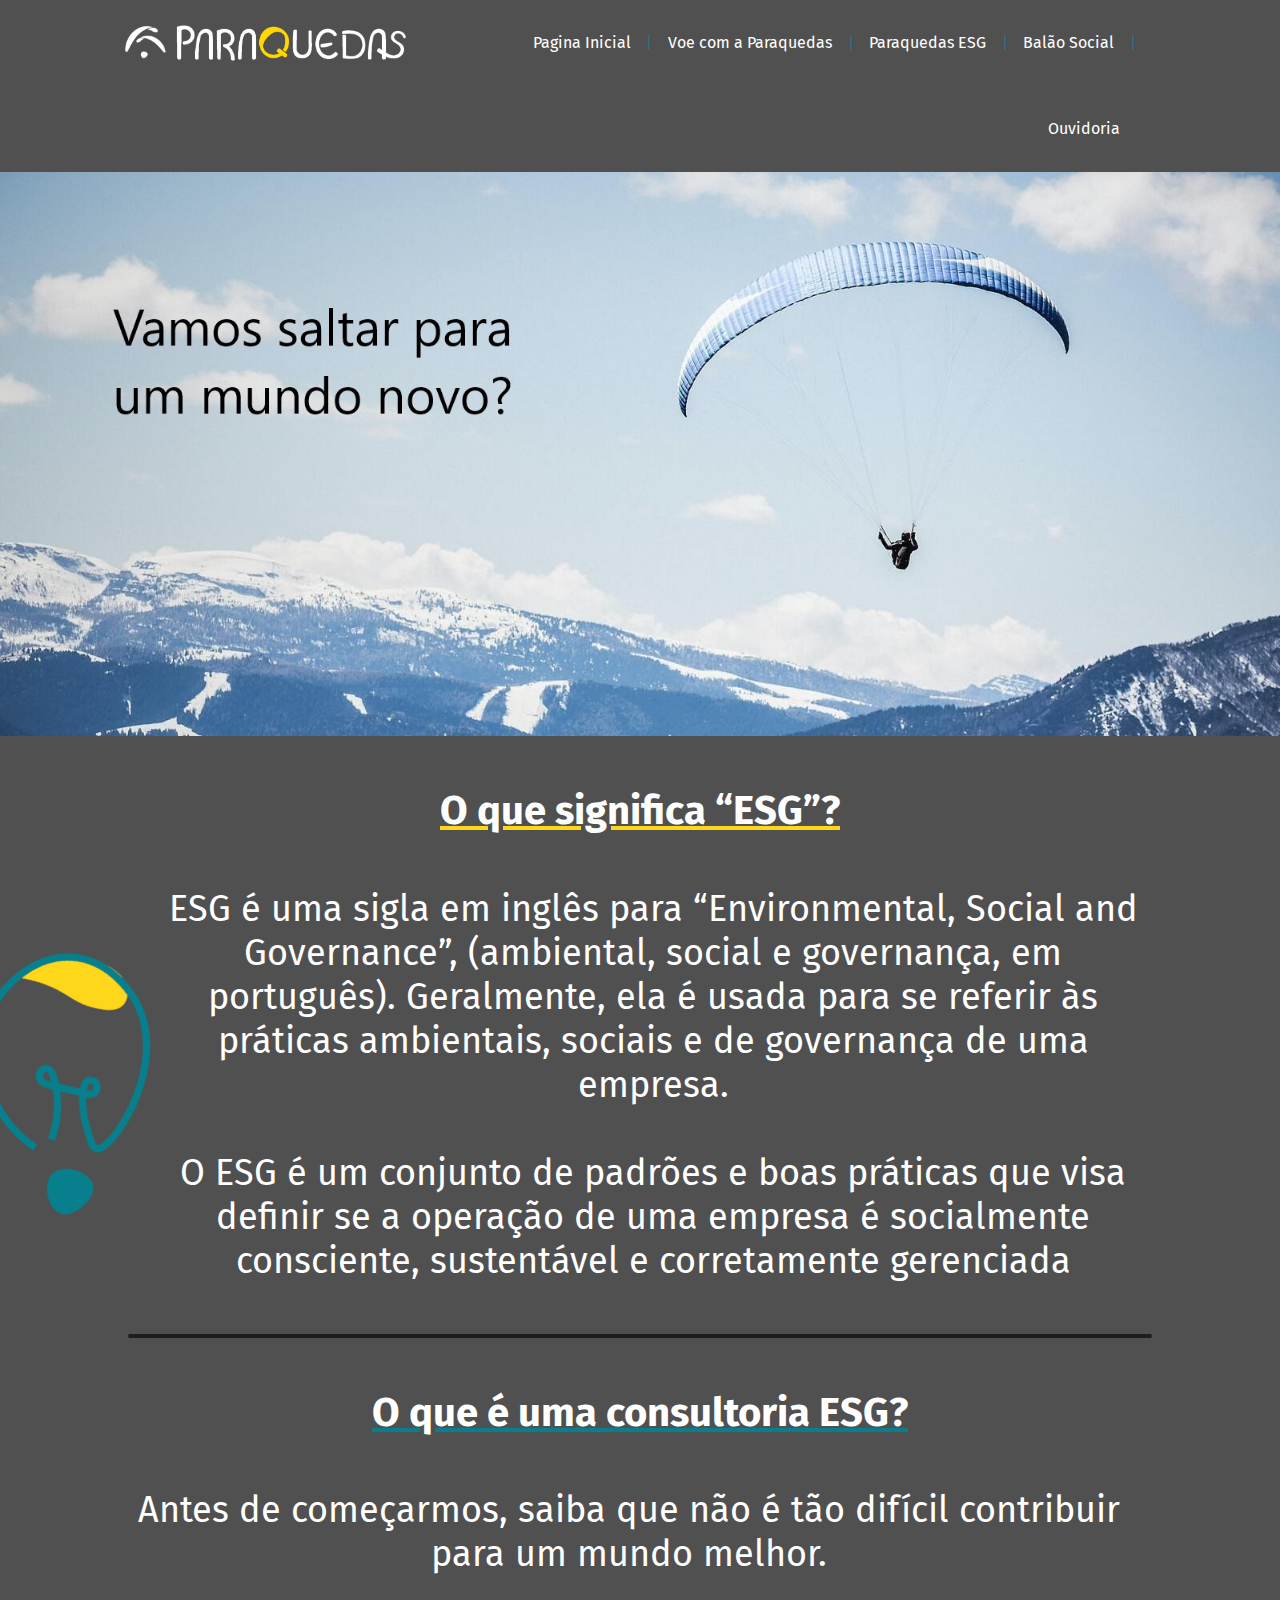
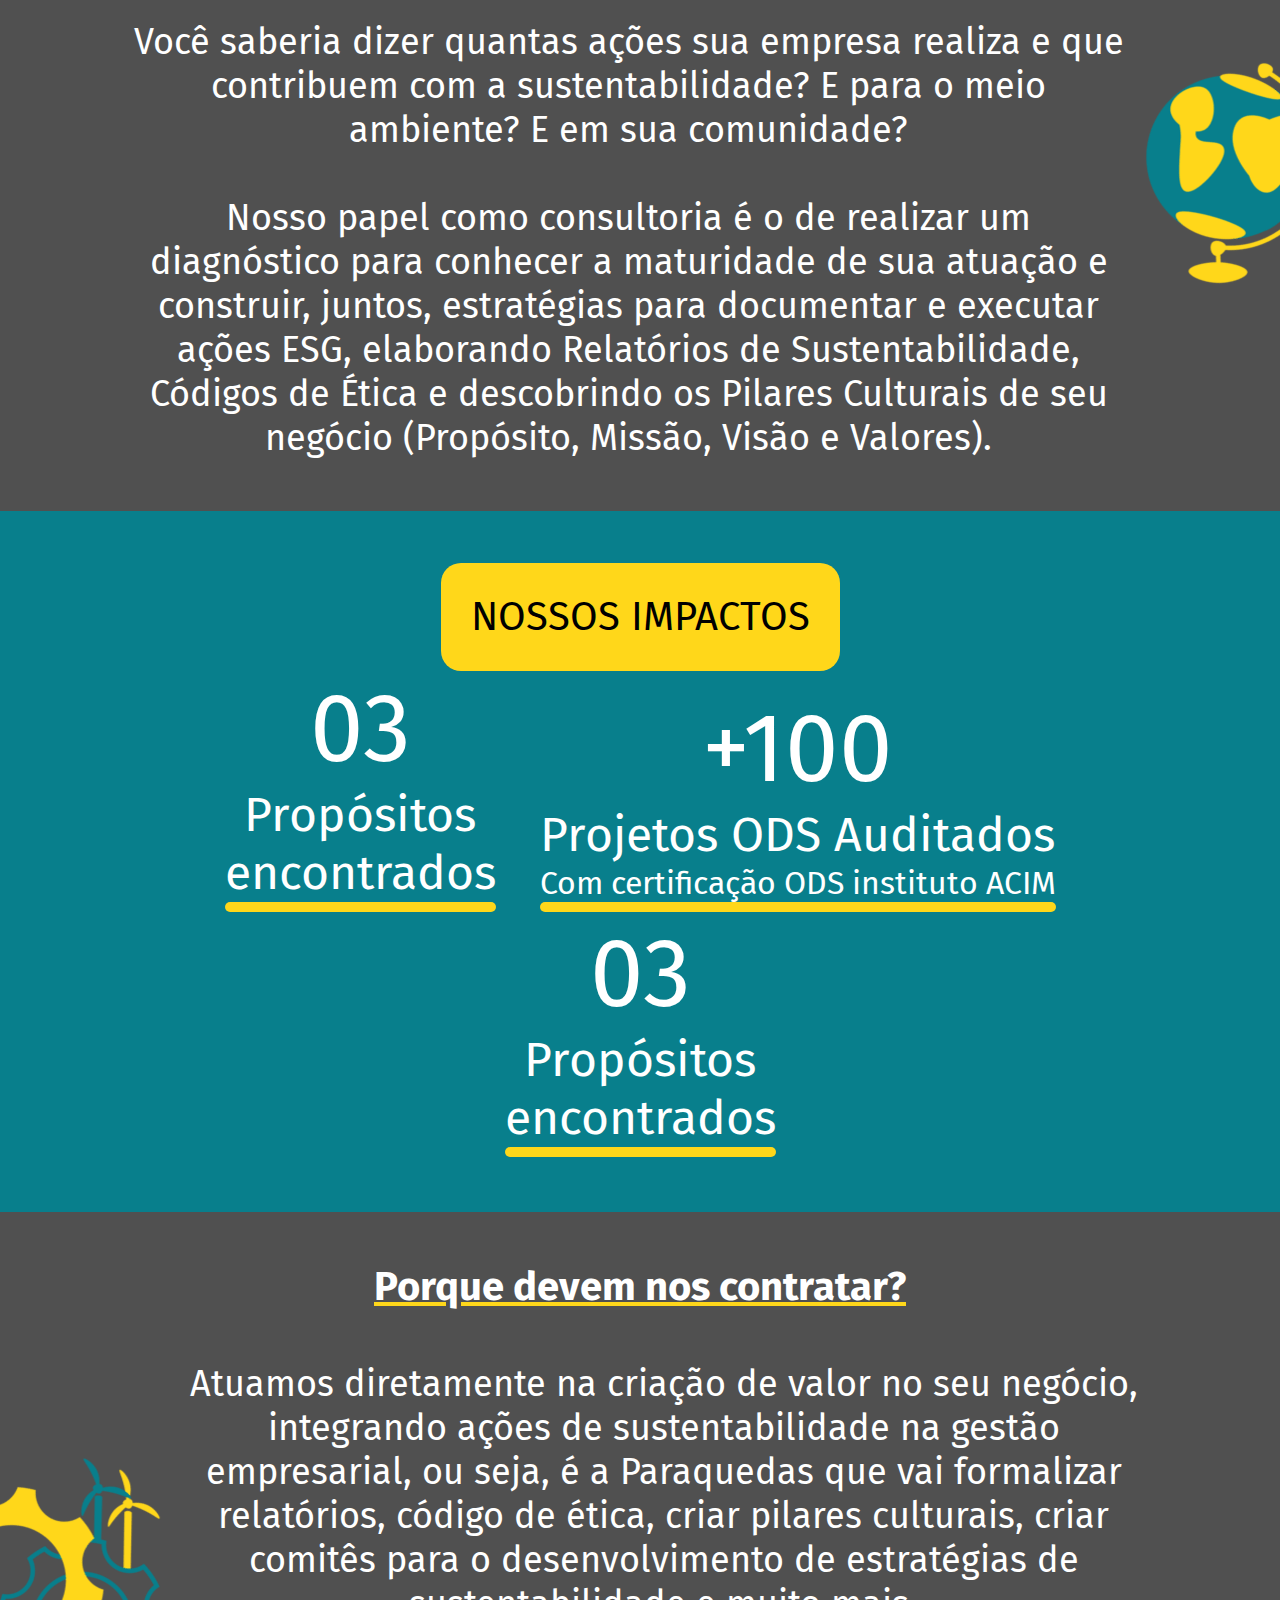
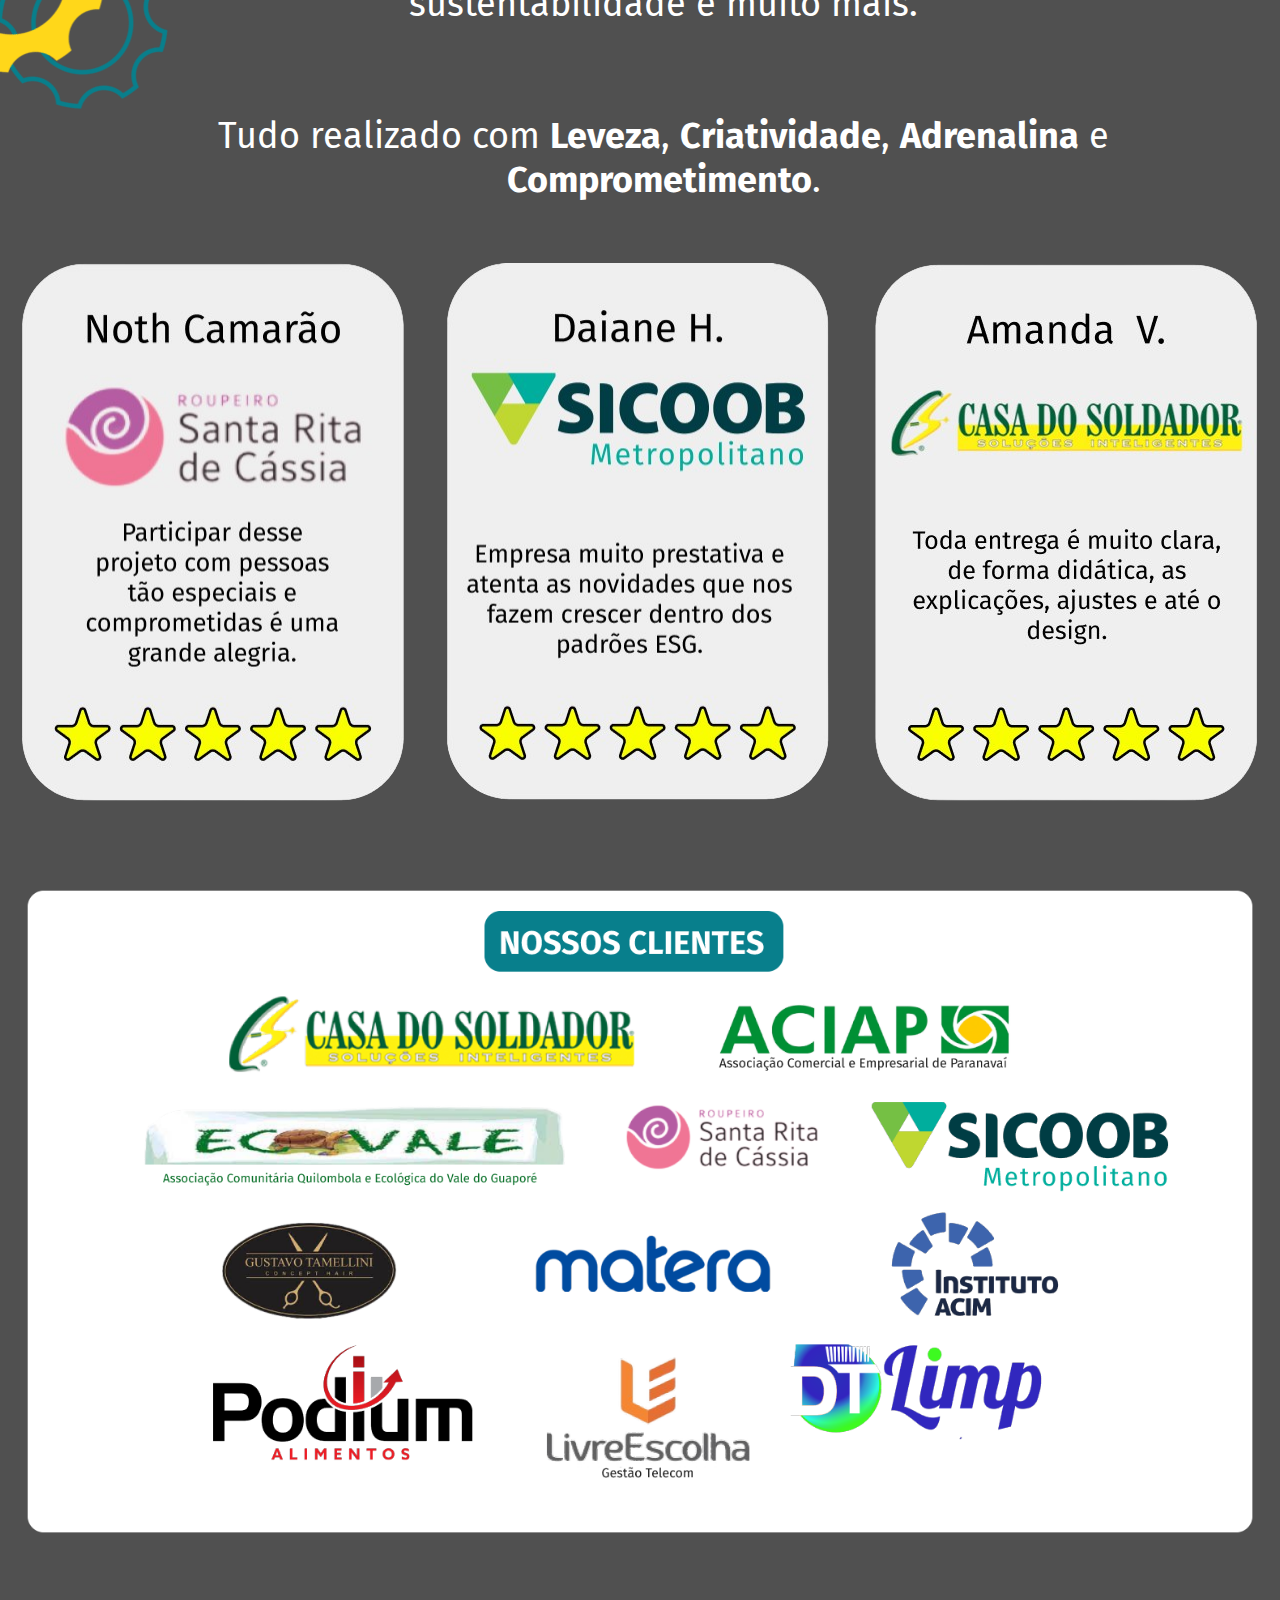
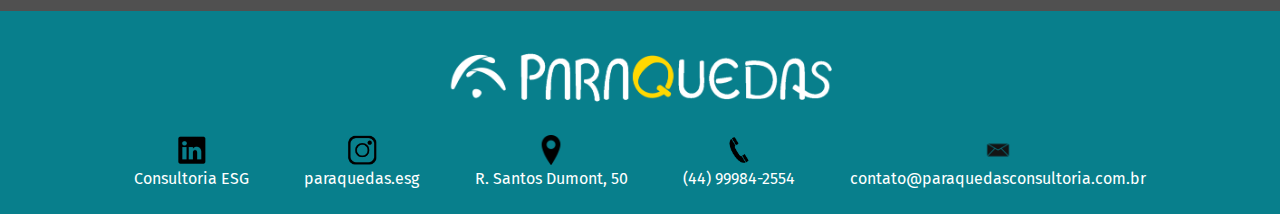
<file: index.html>
<!DOCTYPE html>
<html lang="en">
  <head>
    <meta charset="UTF-8" />
    <meta name="viewport" content="width=device-width, initial-scale=1.0" />
    <title>Página Inicial</title>
    <link
      rel="icon"
      type="images/x-icon"
      href="img/teste-removebg-preview.png"
    />
    <link rel="stylesheet" type="text/css" href="css/style.css" />
    <link
      href="https://fonts.googleapis.com/css?family=Fira Sans"
      rel="stylesheet"
    />
  </head>

  <body>
    <header id="header">
      <nav>
        <img src="img/prqds.png" />
        <a href="https://paraquedasesg.github.io/websiteParaquedas/">Pagina Inicial</a>
        |
        <a href="https://paraquedasesg.github.io/websiteParaquedas/VoeComAParaquedas.html">Voe com a Paraquedas</a>
        |
        <a href="https://paraquedasesg.github.io/websiteParaquedas/ParaquedasESG.html">Paraquedas ESG</a>
        |
        <a href="https://paraquedasesg.github.io/websiteParaquedas/BalaoSocial.html">Balão Social</a>
        |
        <a
          href="https://sites.google.com/view/ouvidoriaparaquedasesg/in%C3%ADcio"
          target="_blank"
          rel="noopener noreferrer"
          >Ouvidoria</a
        >
      </nav>
    </header>

    <div class="imgParaq2">
      <img src="img/imgInicial.jpg" />
    </div>

    <p class="topicoTextoAmarelo"><b>O que significa “ESG”?</b></p>
    <div class="oqSignificaEsg">
      <img src="img/lampadaRecortada.png" />
      <p class="textoTopico">
        ESG é uma sigla em inglês para “Environmental, Social and Governance”,
        (ambiental, social e governança, em português). Geralmente, ela é usada
        para se referir às práticas ambientais, sociais e de governança de uma
        empresa.<br /><br />
        O ESG é um conjunto de padrões e boas práticas que visa definir se a
        operação de uma empresa é socialmente consciente, sustentável e
        corretamente gerenciada
      </p>
    </div>

    <hr />

    <div>
      <p class="topicoTextoVerde"><b>O que é uma consultoria ESG?</b></p>
      <div class="oqEUmaConsuloriaESG">
        <p class="textoTopico">
          Antes de começarmos, saiba que não é tão difícil contribuir para um
          mundo melhor.
          <br /><br />
          Você saberia dizer quantas ações sua empresa realiza e que contribuem
          com a sustentabilidade? E para o meio ambiente? E em sua
          comunidade?<br /><br />Nosso papel como consultoria é o de realizar um
          diagnóstico para conhecer a maturidade de sua atuação e construir,
          juntos, estratégias para documentar e executar ações ESG, elaborando
          Relatórios de Sustentabilidade, Códigos de Ética e descobrindo os
          Pilares Culturais de seu negócio (Propósito, Missão, Visão e Valores).
        </p>
        <img src="img/globoRecortado.png" />
      </div>
    </div>

    <div class="impactos">
      <div class="fundoTitulo">
        <p>NOSSOS IMPACTOS</p>
      </div>
      <div class="numerosImpacos">
        <div>
          <p class="numImpacto">03</p>
          <p class="textoImpacto">Propósitos <br />encontrados</p>
          <hr />
        </div>
        <div>
          <p class="numImpacto">+100</p>
          <p class="textoImpacto">Projetos ODS Auditados</p>
          <p class="descProjetos">Com certificação ODS instituto ACIM</p>
          <hr />
        </div>
        <div>
          <p class="numImpacto">03</p>
          <p class="textoImpacto">Propósitos <br />encontrados</p>
          <hr />
        </div>
      </div>
    </div>

    <div>
      <p class="topicoTextoAmarelo"><b>Porque devem nos contratar?</b></p>
      <div class="pqDevemNosContratar">
        <img src="img/sustentavelRecortado.png" />
        <p class="textoTopico">
          Atuamos diretamente na criação de valor no seu negócio, integrando
          ações de sustentabilidade na gestão empresarial, ou seja, é a
          Paraquedas que vai formalizar relatórios, código de ética, criar
          pilares culturais, criar comitês para o desenvolvimento de estratégias
          de sustentabilidade e muito mais. <br /><br /><br />

          Tudo realizado com <b>Leveza</b>, <b>Criatividade</b>,
          <b>Adrenalina</b> e <b>Comprometimento</b>.
        </p>
      </div>
    </div>

    <div class="avaliacoes">
      <img src="img/avaliacaoRoup.png" />
      <img src="img/avaliacaoSicob.png" />
      <img src="img/avaliacaoCasaSold.png" />
    </div>

    <div class="nossosClientes">
      <img src="img/clientes.png" />
    </div>

    <footer>
      <img class="imgParaquedas" src="img/prqds.png" />
      <div>
        <div class="imgNavFooter">
          <img src="img/linkedlinLogo.png" alt="" />
          <p>
            <a
              href="https://br.linkedin.com/company/paraquedas-consultoria-esg"
              target="_blank"
              >Consultoria ESG</a
            >
          </p>
        </div>

        <div class="imgNavFooter">
          <img src="img/insta logo.png" />
          <p>
            <a href="https://www.instagram.com/paraquedas.esg/" target="_blank"
              >paraquedas.esg</a
            >
          </p>
        </div>

        <div class="imgNavFooter">
          <img src="img/pin.png" alt="" />
          <p>
            <a
              href="https://www.google.com/maps/place/Paraquedas+Consultoria+ESG/@-23.4269682,-51.9167619,17z/data=!3m1!4b1!4m6!3m5!1s0x94ecd1f101180ca1:0x60d6db1c7d8b6fd7!8m2!3d-23.4269682!4d-51.9141816!16s%2Fg%2F11t6zf7pcv?entry=ttu"
              target="_blank"
              >R. Santos Dumont, 50</a
            >
          </p>
        </div>

        <div class="imgNavFooter">
          <img src="img/phoneImg.png" alt="" />
          <p>
            <a href="tel:+5544999842554"> (44) 99984-2554</a>
          </p>
        </div>

        <div class="imgNavFooter">
          <img src="img/email.png" alt="" />
          <p>
            <a href="mailto:contato@paraquedasconsultoria.com.br"
              >contato@paraquedasconsultoria.com.br</a
            >
          </p>
        </div>
      </div>
    </footer>
  </body>
</html>
</file>
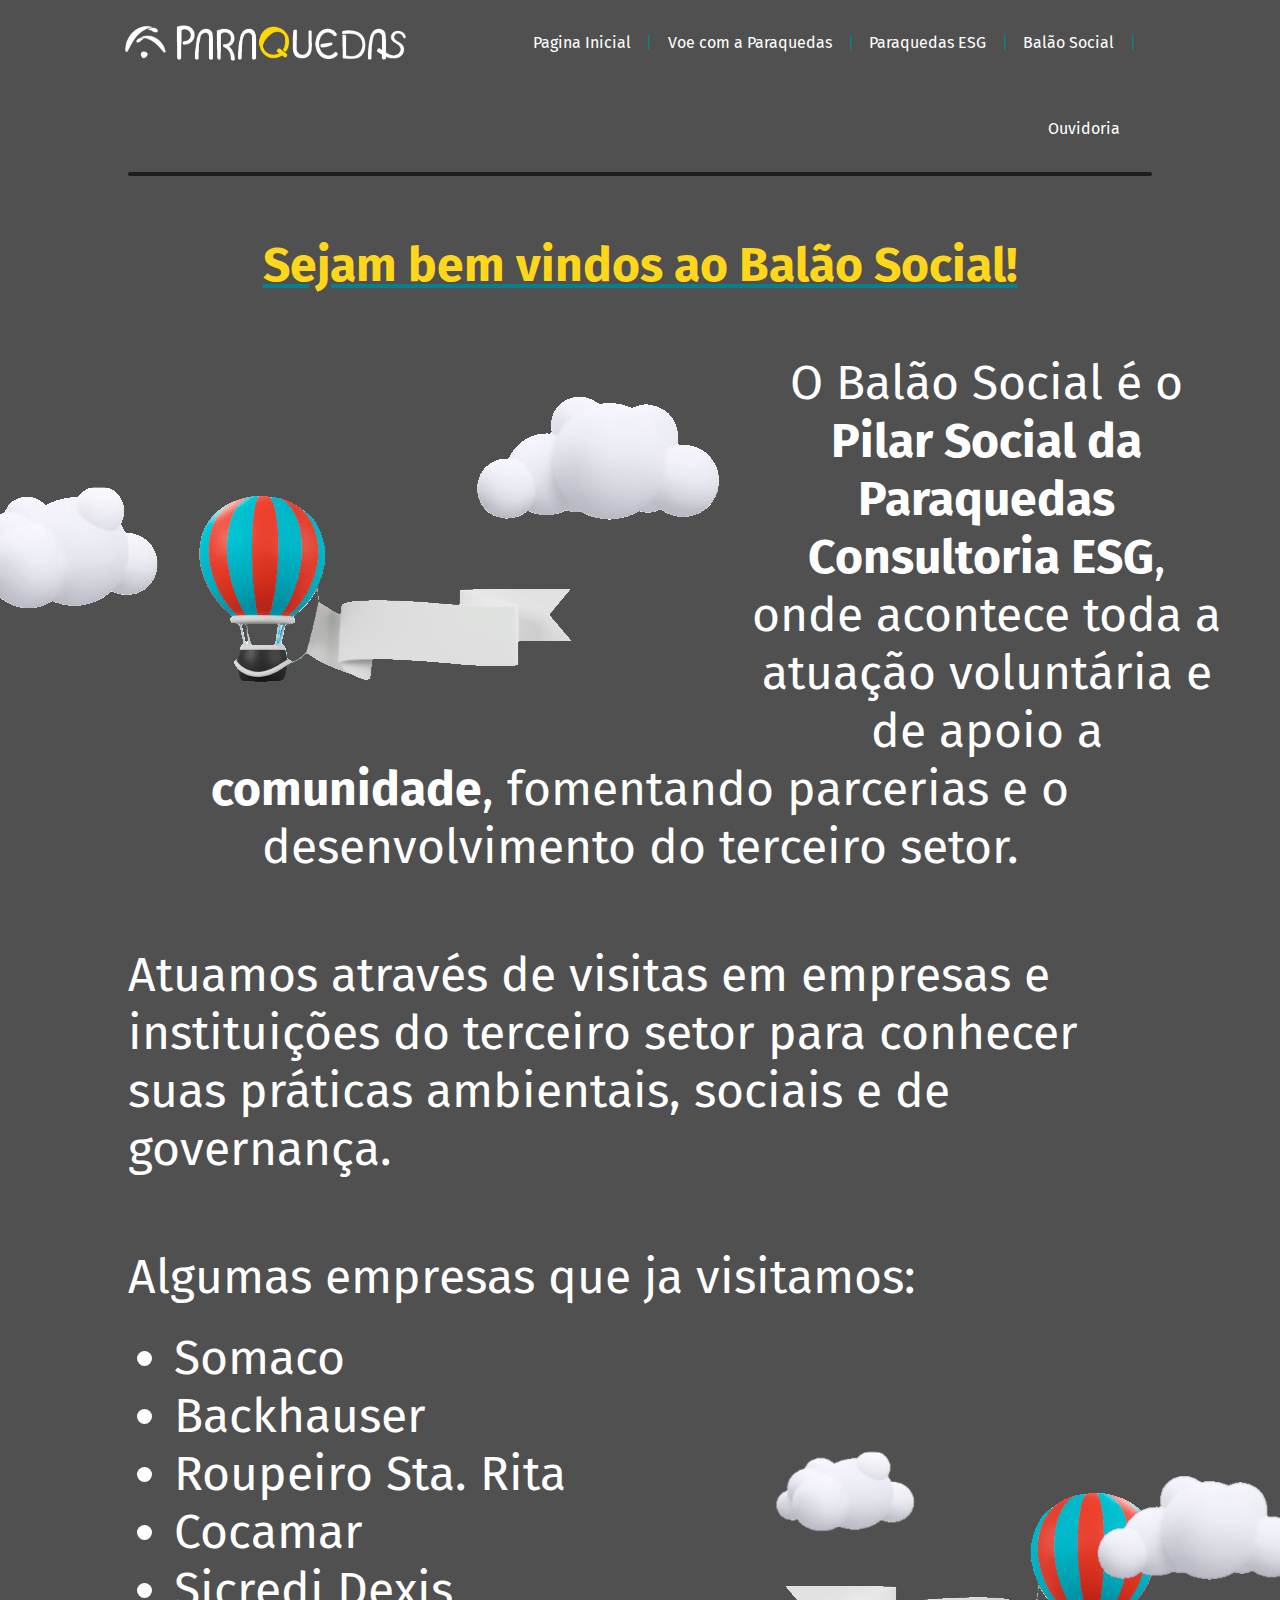
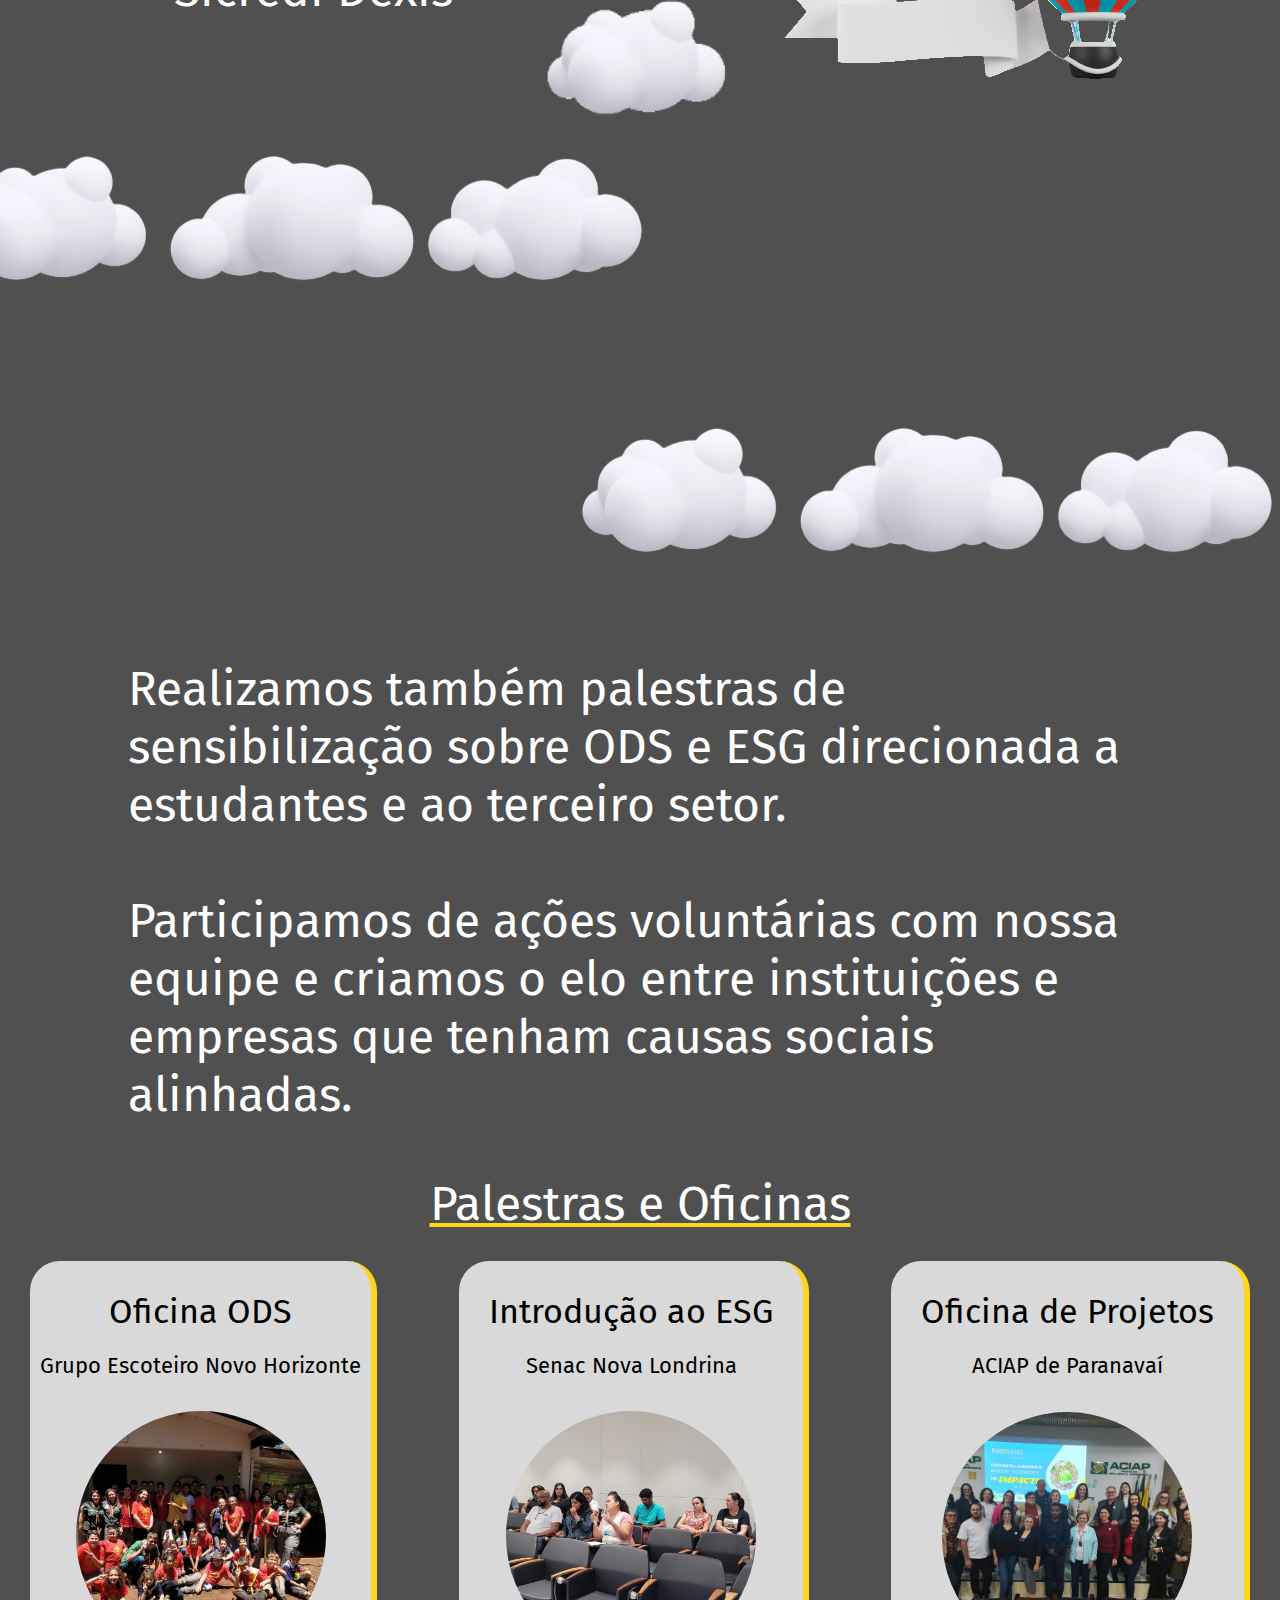
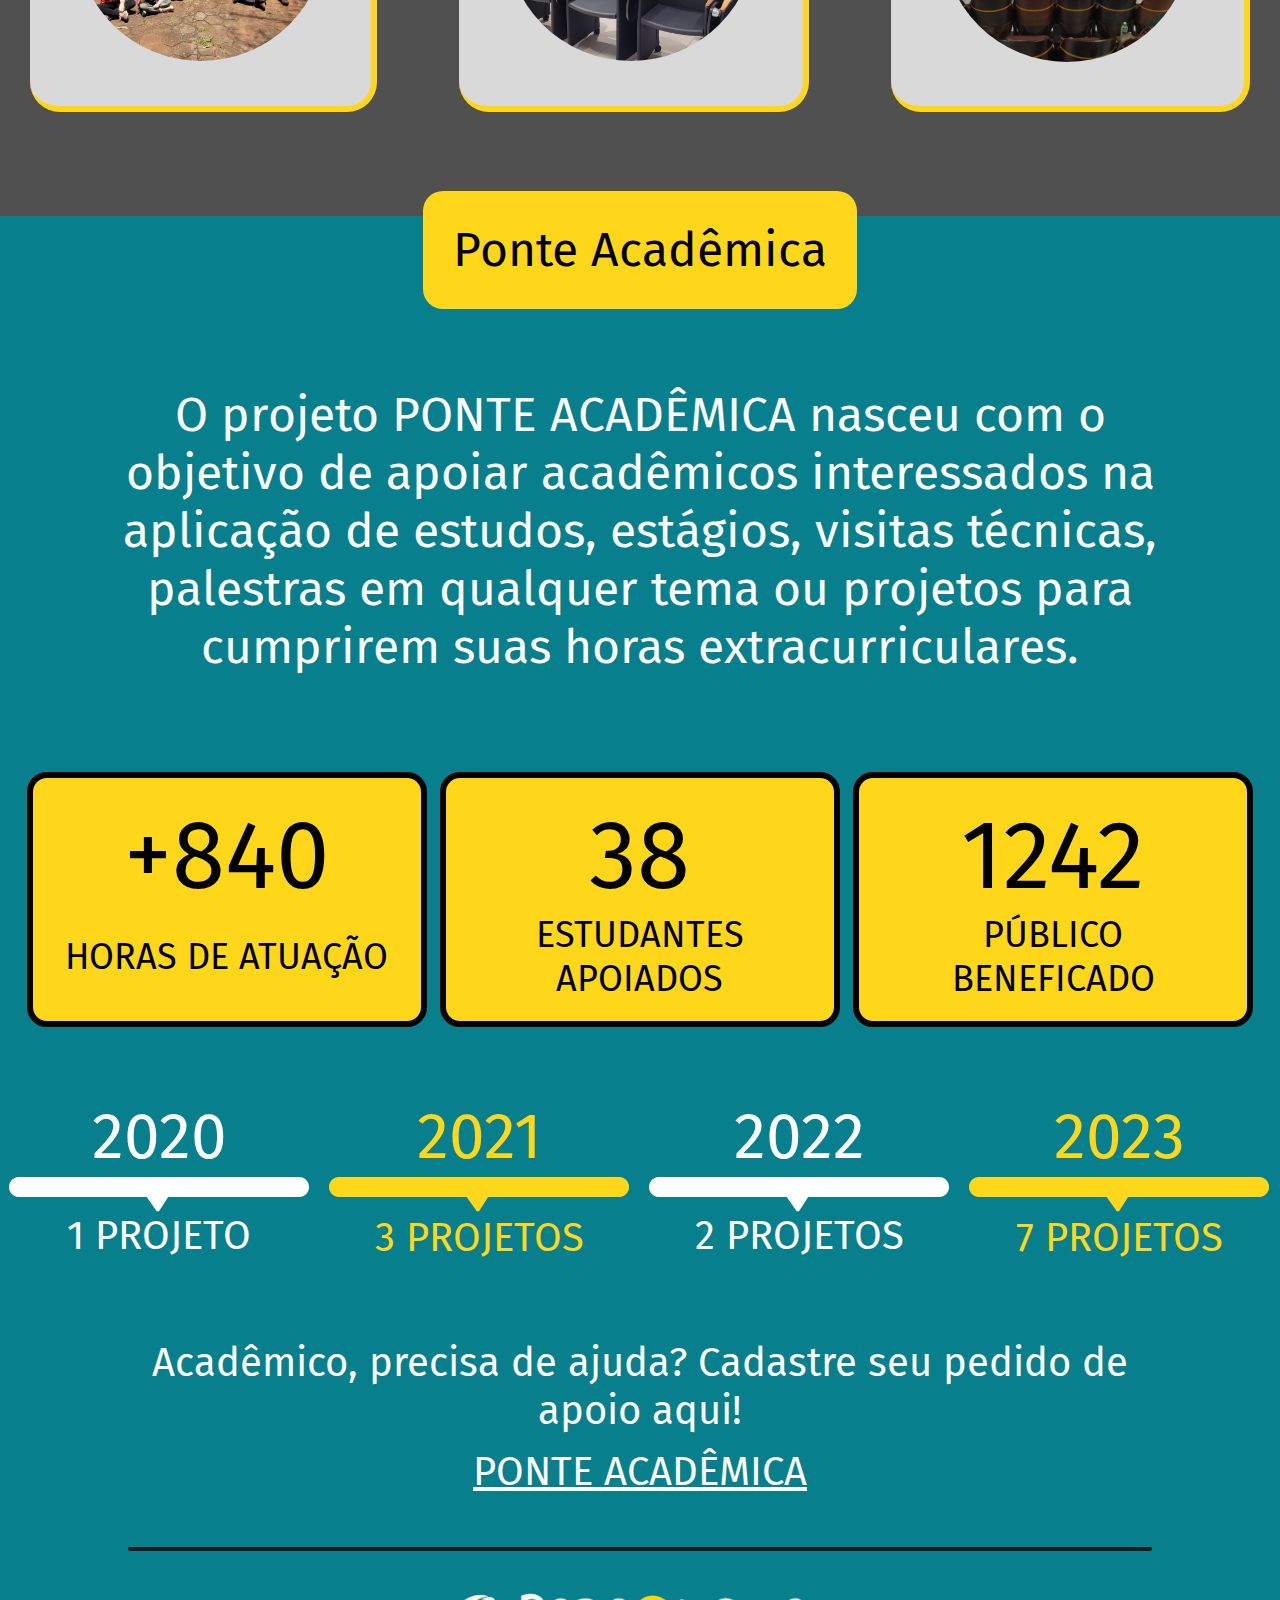
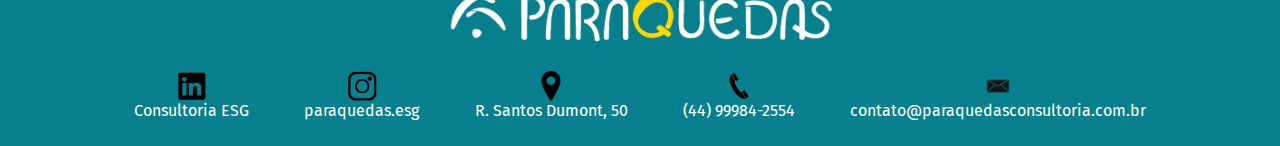
<file: BalaoSocial.html>
<html lang="en">
  <head>
    <meta charset="UTF-8" />
    <meta name="viewport" content="width=device-width, initial-scale=1.0" />
    <title>Balão Social</title>
    <link
      rel="icon"
      type="images/x-icon"
      href="img/teste-removebg-preview.png"
    />
    <link rel="stylesheet" type="text/css" href="css/style.css" />
    <link
      href="https://fonts.googleapis.com/css?family=Fira Sans"
      rel="stylesheet"
    />
  </head>

  <body>
    <header id="header">
      <nav>
        <img src="img/prqds.png" />
        <a href="https://paraquedasesg.github.io/websiteParaquedas/">Pagina Inicial</a>
        |
        <a href="https://paraquedasesg.github.io/websiteParaquedas/VoeComAParaquedas.html">Voe com a Paraquedas</a>
        |
        <a href="https://paraquedasesg.github.io/websiteParaquedas/ParaquedasESG.html">Paraquedas ESG</a>
        |
        <a href="https://paraquedasesg.github.io/websiteParaquedas/BalaoSocial.html">Balão Social</a>
        |
        <a
          href="https://sites.google.com/view/ouvidoriaparaquedasesg/in%C3%ADcio"
          target="_blank"
          rel="noopener noreferrer"
          >Ouvidoria</a
        >
      </nav>
    </header>

    <hr />
    <div class="balãoSocial">
      <p class="topicoBalao">Sejam bem vindos ao Balão Social!</p>
      <div class="textBalao1">
        <img src="img/balaoEsq.png" />
        <p>
          O Balão Social é o <b>Pilar Social da Paraquedas Consultoria ESG</b>,
          onde acontece toda a atuação voluntária e de apoio a
          <b>comunidade</b>, fomentando parcerias e o desenvolvimento do
          terceiro setor.
        </p>
      </div>

      <div class="textBalao2">
        <p>
          Atuamos através de visitas em empresas e instituições do terceiro
          setor para conhecer suas práticas ambientais, sociais e de governança.
        </p>
        <p>Algumas empresas que ja visitamos:</p>
        <ul>
          <li>Somaco</li>
          <li>Backhauser</li>
          <li>Roupeiro Sta. Rita</li>
          <li>Cocamar</li>
          <li>Sicredi Dexis</li>
        </ul>
        <img src="img/balaoDir.png" />
      </div>
    </div>
    <div class="nuvens">
      <img class="nuvemEsq" src="img/nuvens.png" />
      <img class="nuvemDir" src="img/nuvens.png" />
    </div>

    <p class="textNuvem">
      Realizamos também palestras de sensibilização sobre ODS e ESG direcionada
      a estudantes e ao terceiro setor.<br /><br />Participamos de ações
      voluntárias com nossa equipe e criamos o elo entre instituições e empresas
      que tenham causas sociais alinhadas.
    </p>

    <div class="palestrasEoficinas">Palestras e Oficinas</div>
    <div class="eventos">
      <div class="oficinaODS">
        <span class="tipoPalestra">Oficina ODS<br /></span>
        <span class="localPalestra">Grupo Escoteiro Novo Horizonte</span>
        <img src="img/imgGENH.jpeg" class="imgGENH" />
      </div>
      <div class="introducaoESG">
        <span class="tipoPalestra">Introdução ao ESG<br /></span>
        <span class="localPalestra">Senac Nova Londrina</span>
        <img src="img/imgSENAC.jpeg" alt="" class="imgSENAC" />
      </div>
      <div class="oficinaProjetos">
        <span class="tipoPalestra">Oficina de Projetos<br /></span>
        <span class="localPalestra">ACIAP de Paranavaí</span>
        <img src="img/imgACIAP.jpeg" class="imgACIAP" />
      </div>
    </div>

    <div class="ponteAcademica">
      <div class="fundoTituloPonteAcad">
        <p>Ponte Acadêmica</p>
      </div>

      <p class="textoPonteAcad">
        O projeto PONTE ACADÊMICA nasceu com o objetivo de apoiar acadêmicos
        interessados na aplicação de estudos, estágios, visitas técnicas,
        palestras em qualquer tema ou projetos para cumprirem suas horas
        extracurriculares.
      </p>

      <div class="containerBalao">
        <div class="retaAmareloBalao1">
          <span class="fonteMaior">+840</span>
          <span class="fonteMenor">HORAS DE ATUAÇÃO</span>
        </div>
        <div class="retaAmareloBalao2">
          <span class="fonteMaior">38</span>
          <span class="fonteMenor">ESTUDANTES APOIADOS</span>
        </div>
        <div class="retaAmareloBalao3">
          <span class="fonteMaior">1242</span>
          <span class="fonteMenor">PÚBLICO BENEFICADO</span>
        </div>
      </div>

      <div class="qtdeProjetos">
        <div class="qtdeProjetos2020">
          2020
          <img src="img/timelineBranca.png" class="timelineBranca" />
          <span class="qtdeTempo">1 PROJETO</span>
        </div>
        <div class="qtdeProjetos2021">
          2021
          <img src="img/timelineAmarela2.png" class="timelineAmarela" />
          <span class="qtdeTempo">3 PROJETOS</span>
        </div>
        <div class="qtdeProjetos2022">
          2022
          <img src="img/timelineBranca.png" class="timelineBranca" />
          <span class="qtdeTempo">2 PROJETOS</span>
        </div>
        <div class="qtdeProjetos2023">
          2023
          <img src="img/timelineAmarela2.png" class="timelineAmarela" />
          <span class="qtdeTempo">7 PROJETOS</span>
        </div>
      </div>

      <p class="cadPonteAcad">
        Acadêmico, precisa de ajuda? Cadastre seu pedido de apoio aqui!<br />
      </p>

      <div class="linkForms">
        <a
          href="https://docs.google.com/forms/d/e/1FAIpQLSdahSA8i58gfruIrD8tXeSfwWBL6SV7IwZl3ocS_x4lAUPEDQ/viewform"
          target="_blank"
          rel="noopener noreferrer"
          >PONTE ACADÊMICA</a
        >
      </div>
    </div>

    <footer>
      <hr />
      <img class="imgParaquedas" src="img/prqds.png" />
      <div>
        <div class="imgNavFooter">
          <img src="img/linkedlinLogo.png" alt="" />
          <p>
            <a
              href="https://br.linkedin.com/company/paraquedas-consultoria-esg"
              target="_blank"
              >Consultoria ESG</a
            >
          </p>
        </div>

        <div class="imgNavFooter">
          <img src="img/insta logo.png" />
          <p>
            <a href="https://www.instagram.com/paraquedas.esg/" target="_blank"
              >paraquedas.esg</a
            >
          </p>
        </div>

        <div class="imgNavFooter">
          <img src="img/pin.png" alt="" />
          <p>
            <a
              href="https://www.google.com/maps/place/Paraquedas+Consultoria+ESG/@-23.4269682,-51.9167619,17z/data=!3m1!4b1!4m6!3m5!1s0x94ecd1f101180ca1:0x60d6db1c7d8b6fd7!8m2!3d-23.4269682!4d-51.9141816!16s%2Fg%2F11t6zf7pcv?entry=ttu"
              target="_blank"
              >R. Santos Dumont, 50</a
            >
          </p>
        </div>

        <div class="imgNavFooter">
          <img src="img/phoneImg.png" alt="" />
          <p>
            <a href="tel:+5544999842554"> (44) 99984-2554</a>
          </p>
        </div>

        <div class="imgNavFooter">
          <img src="img/email.png" alt="" />
          <p>
            <a href="mailto:contato@paraquedasconsultoria.com.br"
              >contato@paraquedasconsultoria.com.br</a
            >
          </p>
        </div>
      </div>
    </footer>
  </body>
</html>
</file>
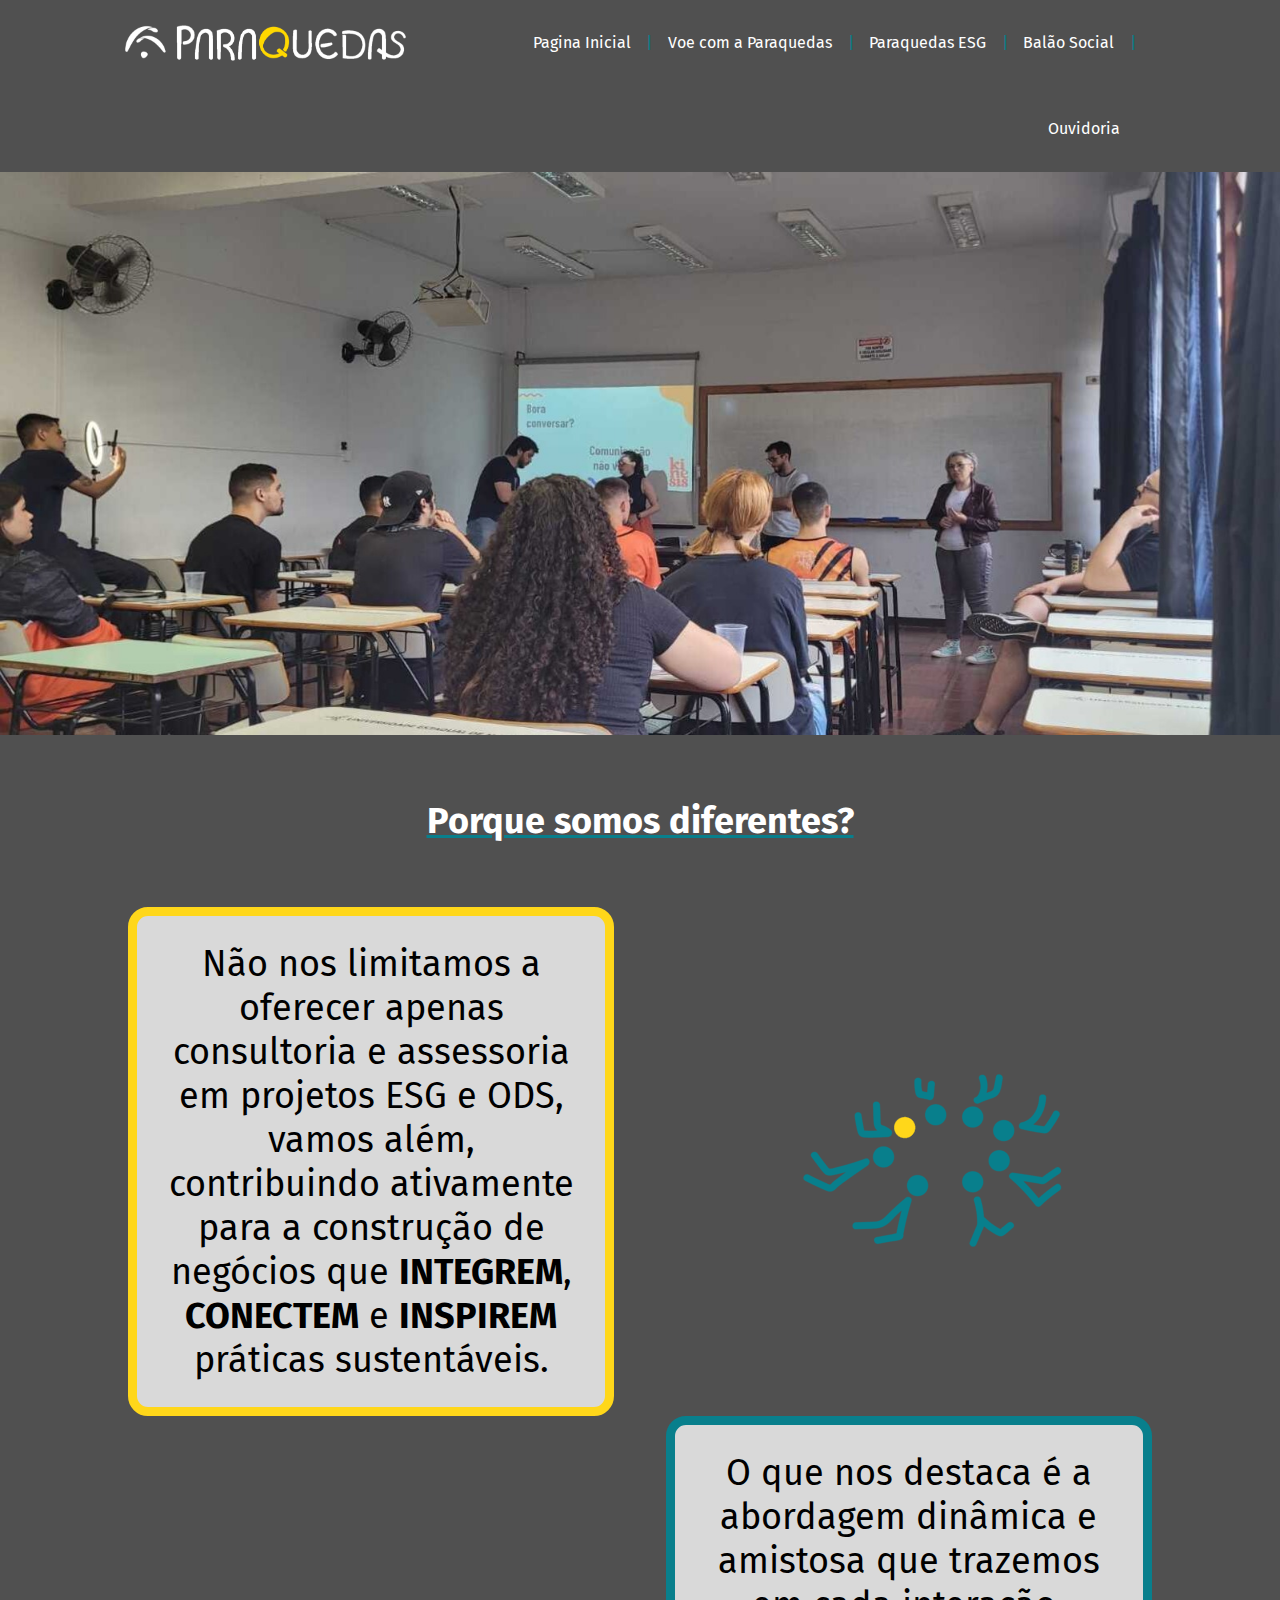
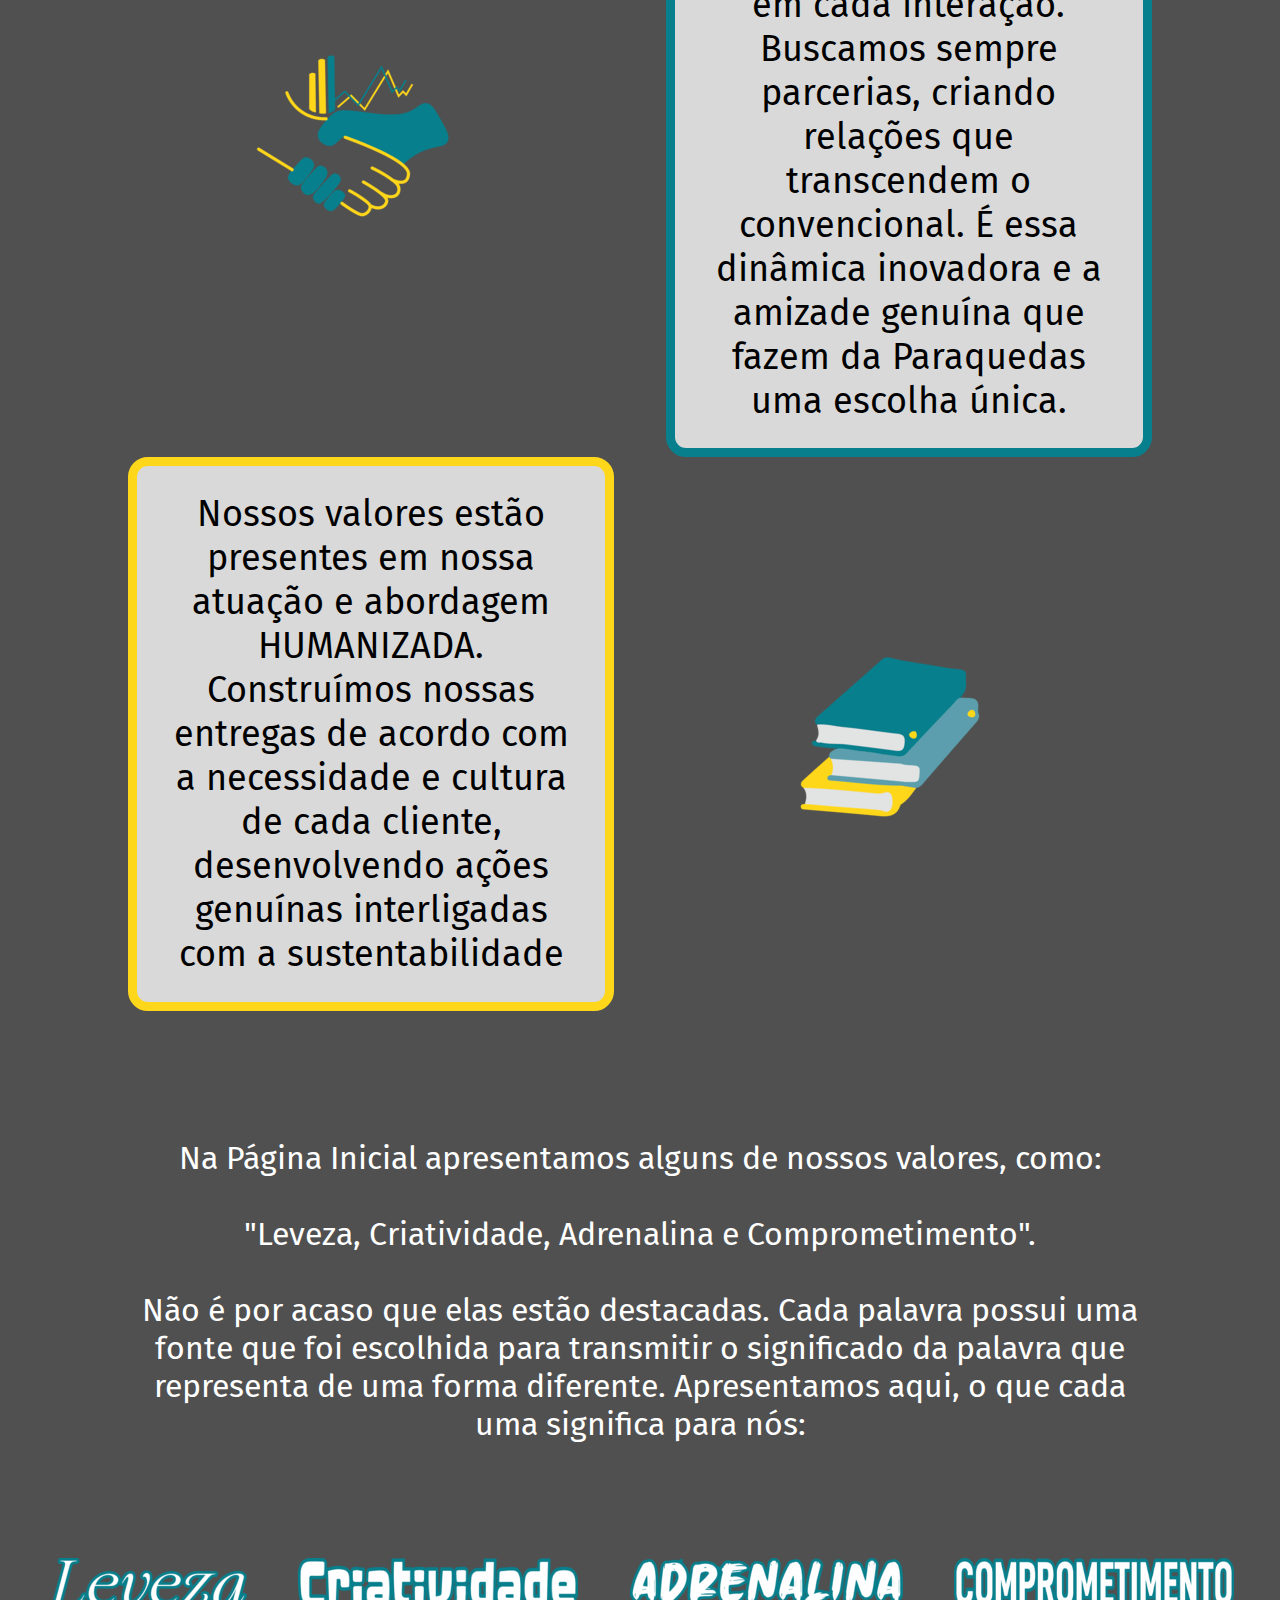
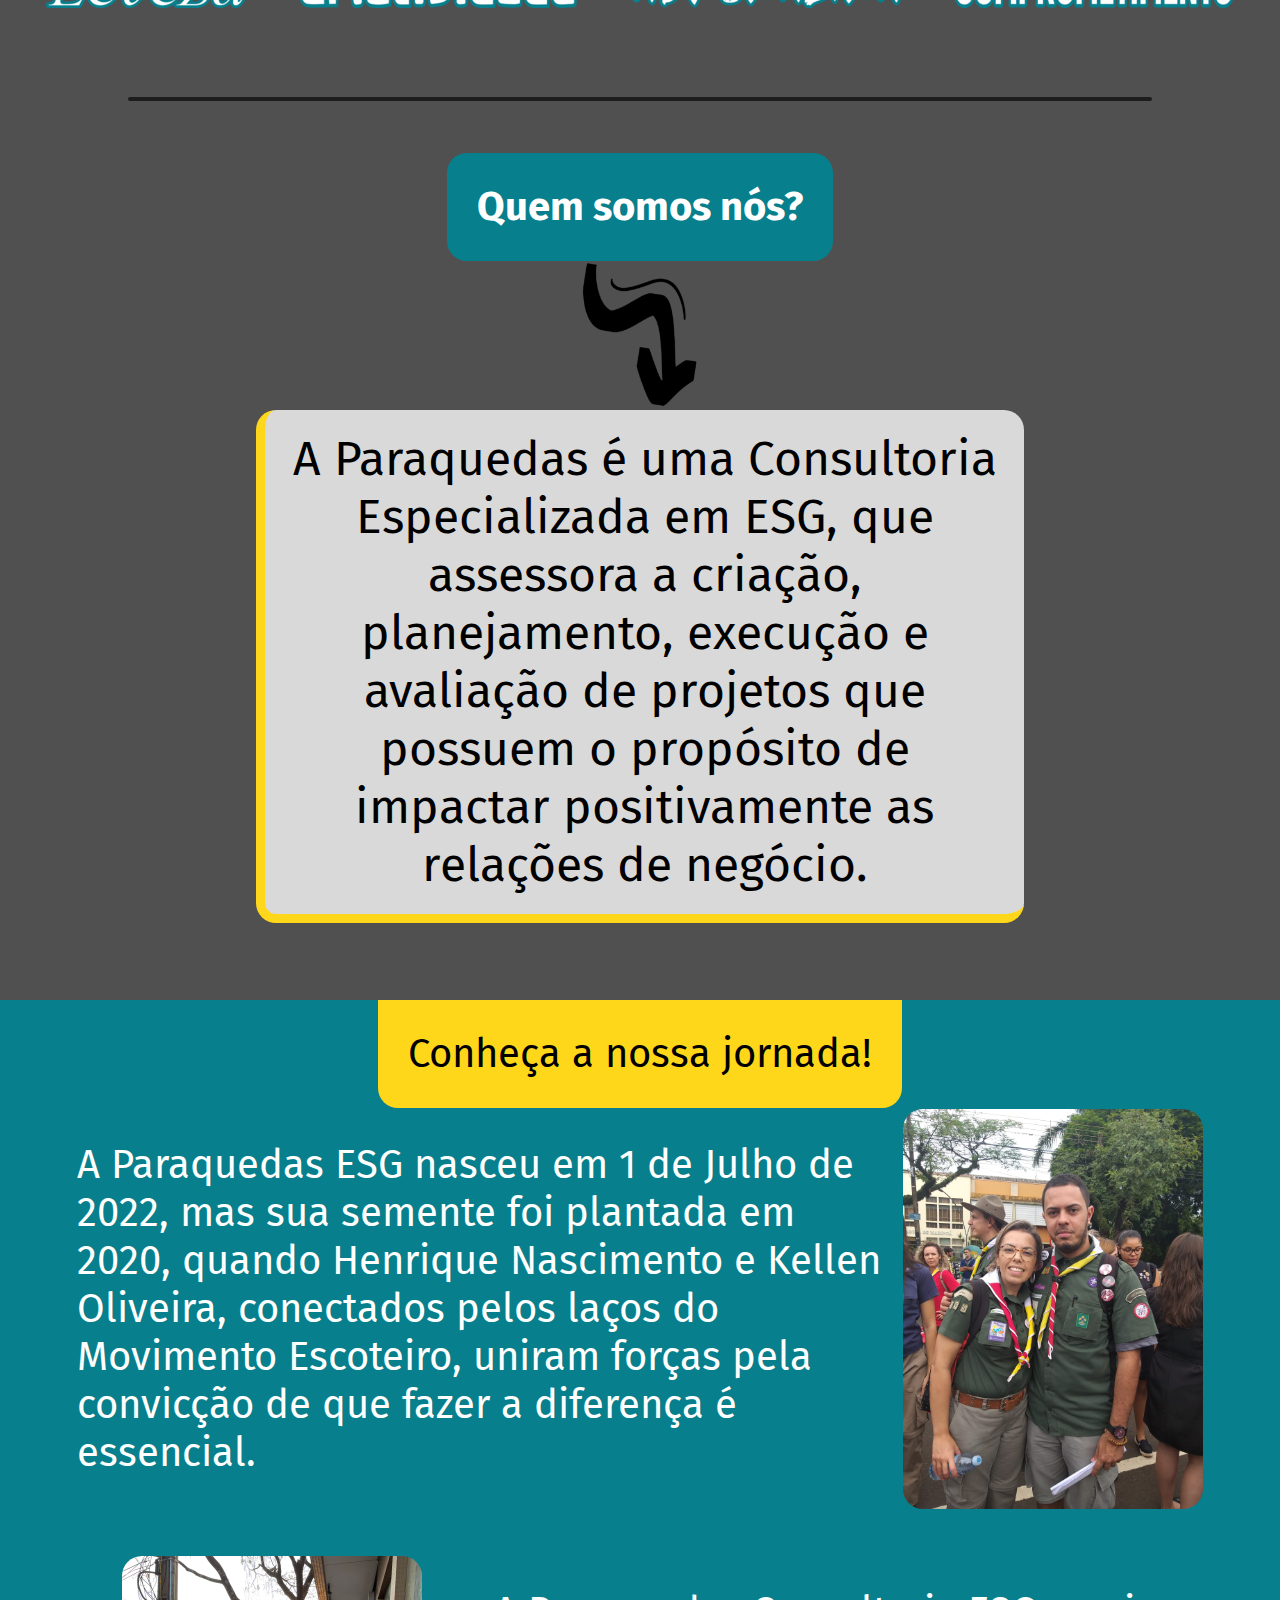
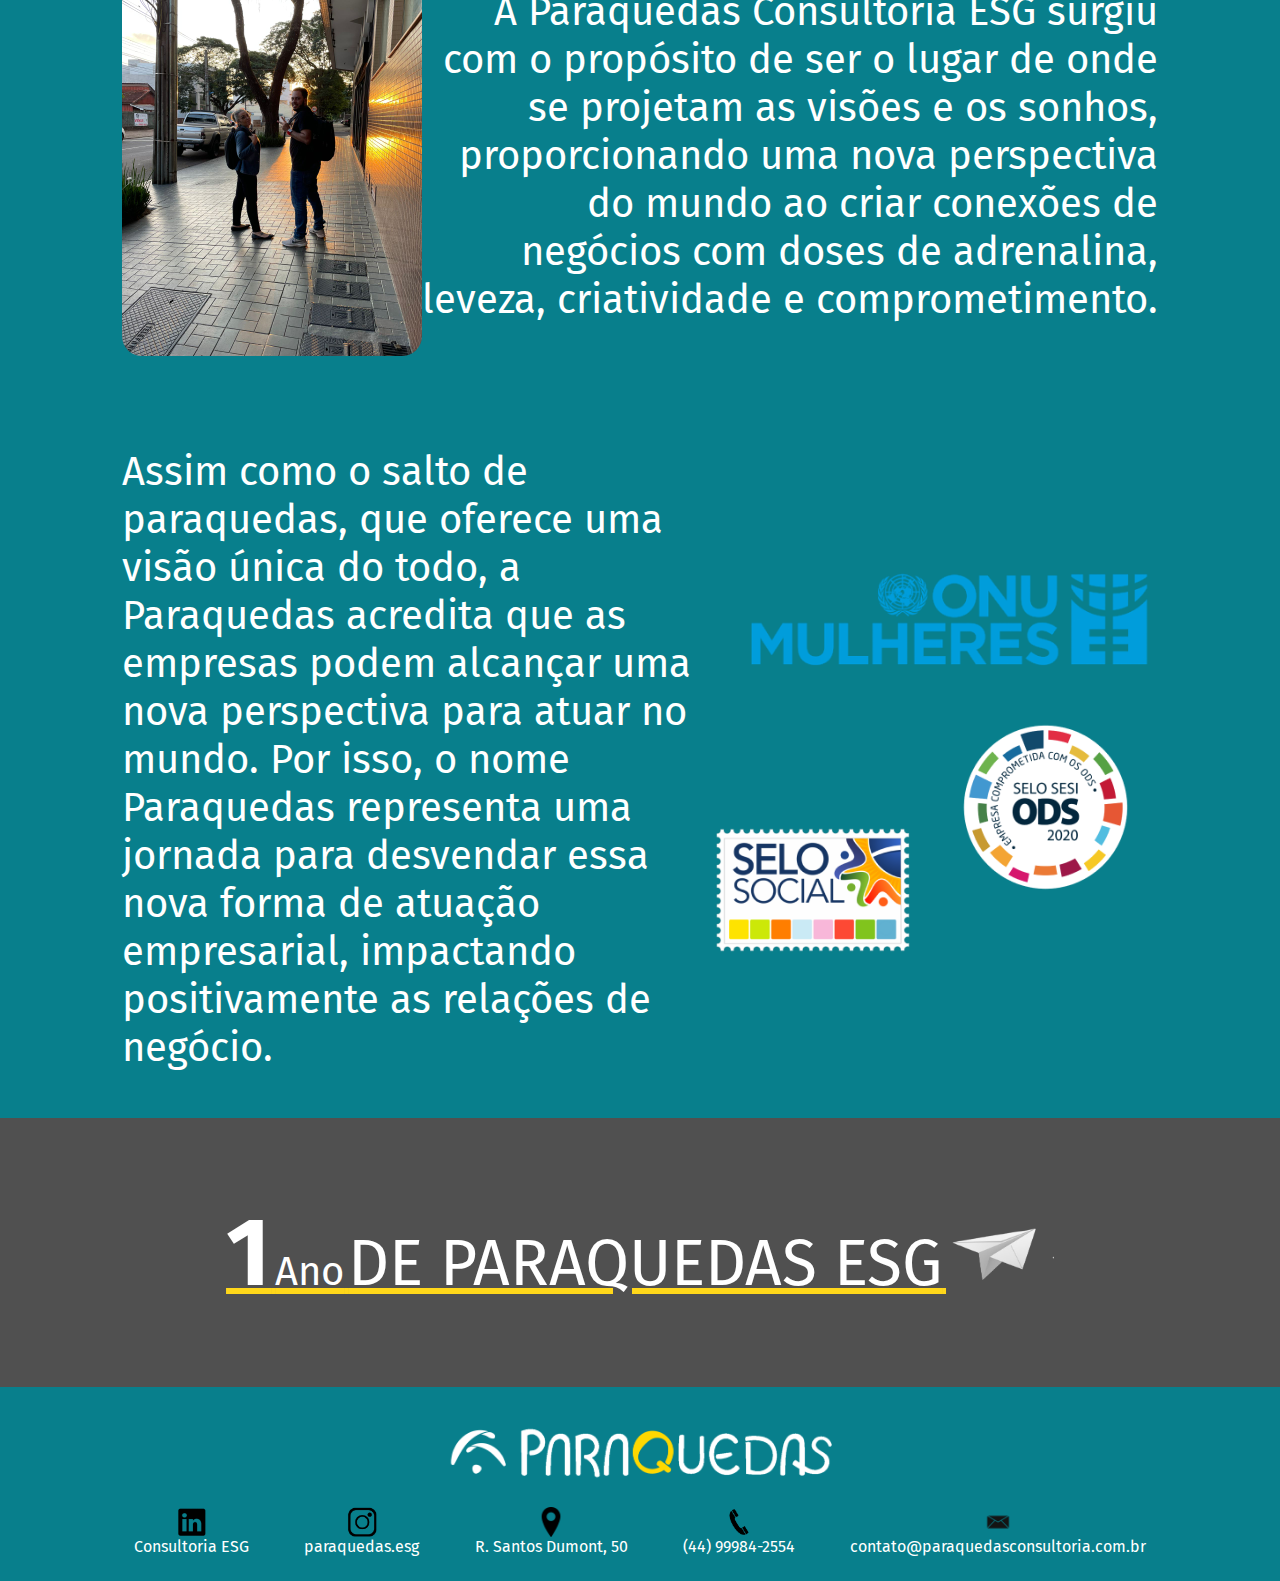
<file: ParaquedasESG.html>
<html lang="en">
  <head>
    <meta charset="UTF-8" />
    <meta name="viewport" content="width=device-width, initial-scale=1.0" />
    <title>Paraquedas ESG</title>
    <link
      rel="icon"
      type="images/x-icon"
      href="img/teste-removebg-preview.png"
    />
    <link rel="stylesheet" type="text/css" href="css/style.css" />
    <link
      href="https://fonts.googleapis.com/css?family=Fira Sans"
      rel="stylesheet"
    />
  </head>

  <body>
    <header id="header">
      <nav>
        <img src="img/prqds.png" />
        <a href="https://paraquedasesg.github.io/websiteParaquedas/">Pagina Inicial</a>
        |
        <a href="https://paraquedasesg.github.io/websiteParaquedas/VoeComAParaquedas.html">Voe com a Paraquedas</a>
        |
        <a href="https://paraquedasesg.github.io/websiteParaquedas/ParaquedasESG.html">Paraquedas ESG</a>
        |
        <a href="https://paraquedasesg.github.io/websiteParaquedas/BalaoSocial.html">Balão Social</a>
        |
        <a
          href="https://sites.google.com/view/ouvidoriaparaquedasesg/in%C3%ADcio"
          target="_blank"
          rel="noopener noreferrer"
          >Ouvidoria</a
        >
      </nav>
    </header>

    <div class="imgKellenParaquedasESG">
      <img src="img/imgKellenParaqESG.jpeg" />
    </div>

    <div class="pqSomosDiferentes">
      <p><b>Porque somos diferentes?</b></p>
    </div>
    <div class="caixas">
      <div class="caixaAmarela1">
        <div class="retaAmarelo1">
          <p class="textoRetaAmarelo1">
            Não nos limitamos a oferecer apenas consultoria e assessoria em
            projetos ESG e ODS, vamos além, contribuindo ativamente para a
            construção de negócios que <b>INTEGREM</b>, <b>CONECTEM</b> e
            <b>INSPIREM</b> práticas sustentáveis.
          </p>
        </div>
        <img src="img/pulando_pulando 2 (1).png" />
      </div>

      <div class="caixaVerde">
        <div class="retaVerde1">
          <p class="textoRetaVerde1">
            O que nos destaca é a abordagem dinâmica e amistosa que trazemos em
            cada interação. Buscamos sempre parcerias, criando relações que
            transcendem o convencional. É essa dinâmica inovadora e a amizade
            genuína que fazem da Paraquedas uma escolha única.
          </p>
        </div>
        <img src="img/governança_governança 1 (1).png" />
      </div>

      <div class="caixaAmarela1">
        <div class="retaAmarelo2">
          <p class="textoRetaAmarelo2">
            Nossos valores estão presentes em nossa atuação e abordagem
            HUMANIZADA. Construímos nossas entregas de acordo com a necessidade
            e cultura de cada cliente, desenvolvendo ações genuínas interligadas
            com a sustentabilidade
          </p>
        </div>
        <img src="img/livros_livros 3 (1).png" />
      </div>
    </div>

    <p class="significadoFontes">
      Na Página Inicial apresentamos alguns de nossos valores, como:<br /><br />
      "Leveza, Criatividade, Adrenalina e Comprometimento".<br /><br />
      Não é por acaso que elas estão destacadas. Cada palavra possui uma fonte
      que foi escolhida para transmitir o significado da palavra que representa
      de uma forma diferente. Apresentamos aqui, o que cada uma significa para
      nós:
    </p>

    <div class="fontesPalavras">
      <img src="img/leveza.png" />
      <img src="img/criatividade.png" />
      <img src="img/adrenalina.png" />
      <img src="img/comprometimento.png" />
    </div>

    <hr />

    <div class="qmSomosNos">
      <div class="fundoQmsomos">
        <p><b>Quem somos nós?</b></p>
      </div>
    </div>

    <div class="setaQmSomos">
      <img src="img/seta5.png" />
    </div>

    <div class="txtQmSomos">
      <p>
        A Paraquedas é uma Consultoria Especializada em ESG, que assessora a
        criação, planejamento, execução e avaliação de projetos que possuem o
        propósito de impactar positivamente as relações de negócio.
      </p>
    </div>

    <div class="conhecaNossaJornada">
      <div class="fundoConhecaNossaJornada">
        <p>Conheça a nossa jornada!</p>
      </div>

      <div class="topicos">
        <div class="topico1">
          <p class="txtJornadaEsq1">
            A Paraquedas ESG nasceu em 1 de Julho de 2022, mas sua semente foi
            plantada em 2020, quando Henrique Nascimento e Kellen Oliveira,
            conectados pelos laços do Movimento Escoteiro, uniram forças pela
            convicção de que fazer a diferença é essencial.
          </p>
          <img src="img/kellen e henrique.jpeg" />
        </div>

        <div class="topico2">
          <div>
            <img src="img/kellenHenrique.jpeg" alt="" class="imgTopico2" />
          </div>
          <p class="txtJornadaDir">
            A Paraquedas Consultoria ESG surgiu com o propósito de ser o lugar
            de onde se projetam as visões e os sonhos, proporcionando uma nova
            perspectiva do mundo ao criar conexões de negócios com doses de
            adrenalina, leveza, criatividade e comprometimento.
          </p>
        </div>

        <div class="topico3">
          <p class="txtJornadaEsq2">
            Assim como o salto de paraquedas, que oferece uma visão única do
            todo, a Paraquedas acredita que as empresas podem alcançar uma nova
            perspectiva para atuar no mundo. Por isso, o nome Paraquedas
            representa uma jornada para desvendar essa nova forma de atuação
            empresarial, impactando positivamente as relações de negócio.
          </p>
          <img src="img/selos.png" />
        </div>
      </div>
    </div>

    <div class="tempoDeFirma">
      <div>
        <span class="tempo">1</span>
        <span class="ANO">Ano</span>
        <span class="DEPARAQUEDASESG">DE PARAQUEDAS ESG</span>
        <img class="imgTempo" src="img/aviao de papel.png" />
      </div>
    </div>

    <footer>
      <img class="imgParaquedas" src="img/prqds.png" />
      <div>
        <div class="imgNavFooter">
          <img src="img/linkedlinLogo.png" alt="" />
          <p>
            <a
              href="https://br.linkedin.com/company/paraquedas-consultoria-esg"
              target="_blank"
              >Consultoria ESG</a
            >
          </p>
        </div>

        <div class="imgNavFooter">
          <img src="img/insta logo.png" />
          <p>
            <a href="https://www.instagram.com/paraquedas.esg/" target="_blank"
              >paraquedas.esg</a
            >
          </p>
        </div>

        <div class="imgNavFooter">
          <img src="img/pin.png" alt="" />
          <p>
            <a
              href="https://www.google.com/maps/place/Paraquedas+Consultoria+ESG/@-23.4269682,-51.9167619,17z/data=!3m1!4b1!4m6!3m5!1s0x94ecd1f101180ca1:0x60d6db1c7d8b6fd7!8m2!3d-23.4269682!4d-51.9141816!16s%2Fg%2F11t6zf7pcv?entry=ttu"
              target="_blank"
              >R. Santos Dumont, 50</a
            >
          </p>
        </div>

        <div class="imgNavFooter">
          <img src="img/phoneImg.png" alt="" />
          <p>
            <a href="tel:+5544999842554"> (44) 99984-2554</a>
          </p>
        </div>

        <div class="imgNavFooter">
          <img src="img/email.png" alt="" />
          <p>
            <a href="mailto:contato@paraquedasconsultoria.com.br"
              >contato@paraquedasconsultoria.com.br</a
            >
          </p>
        </div>
      </div>
    </footer>
  </body>
</html>
</file>
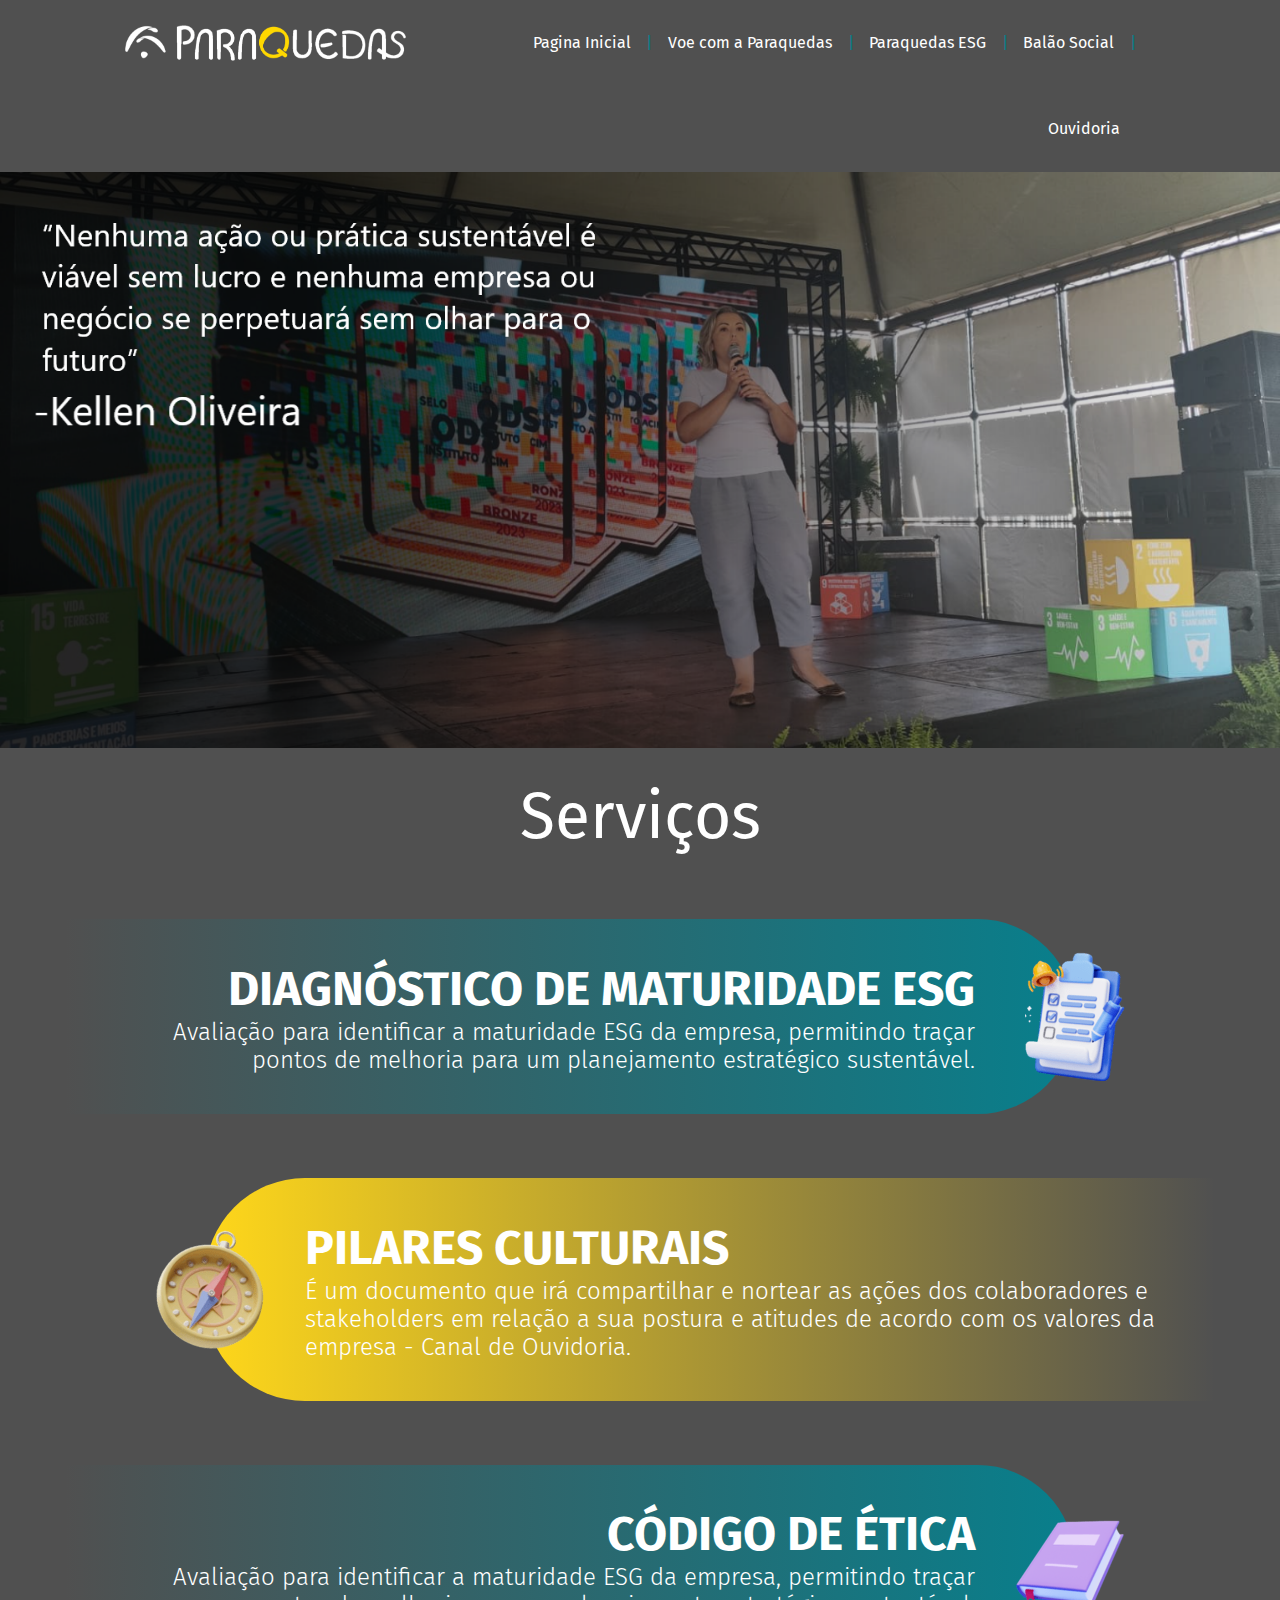
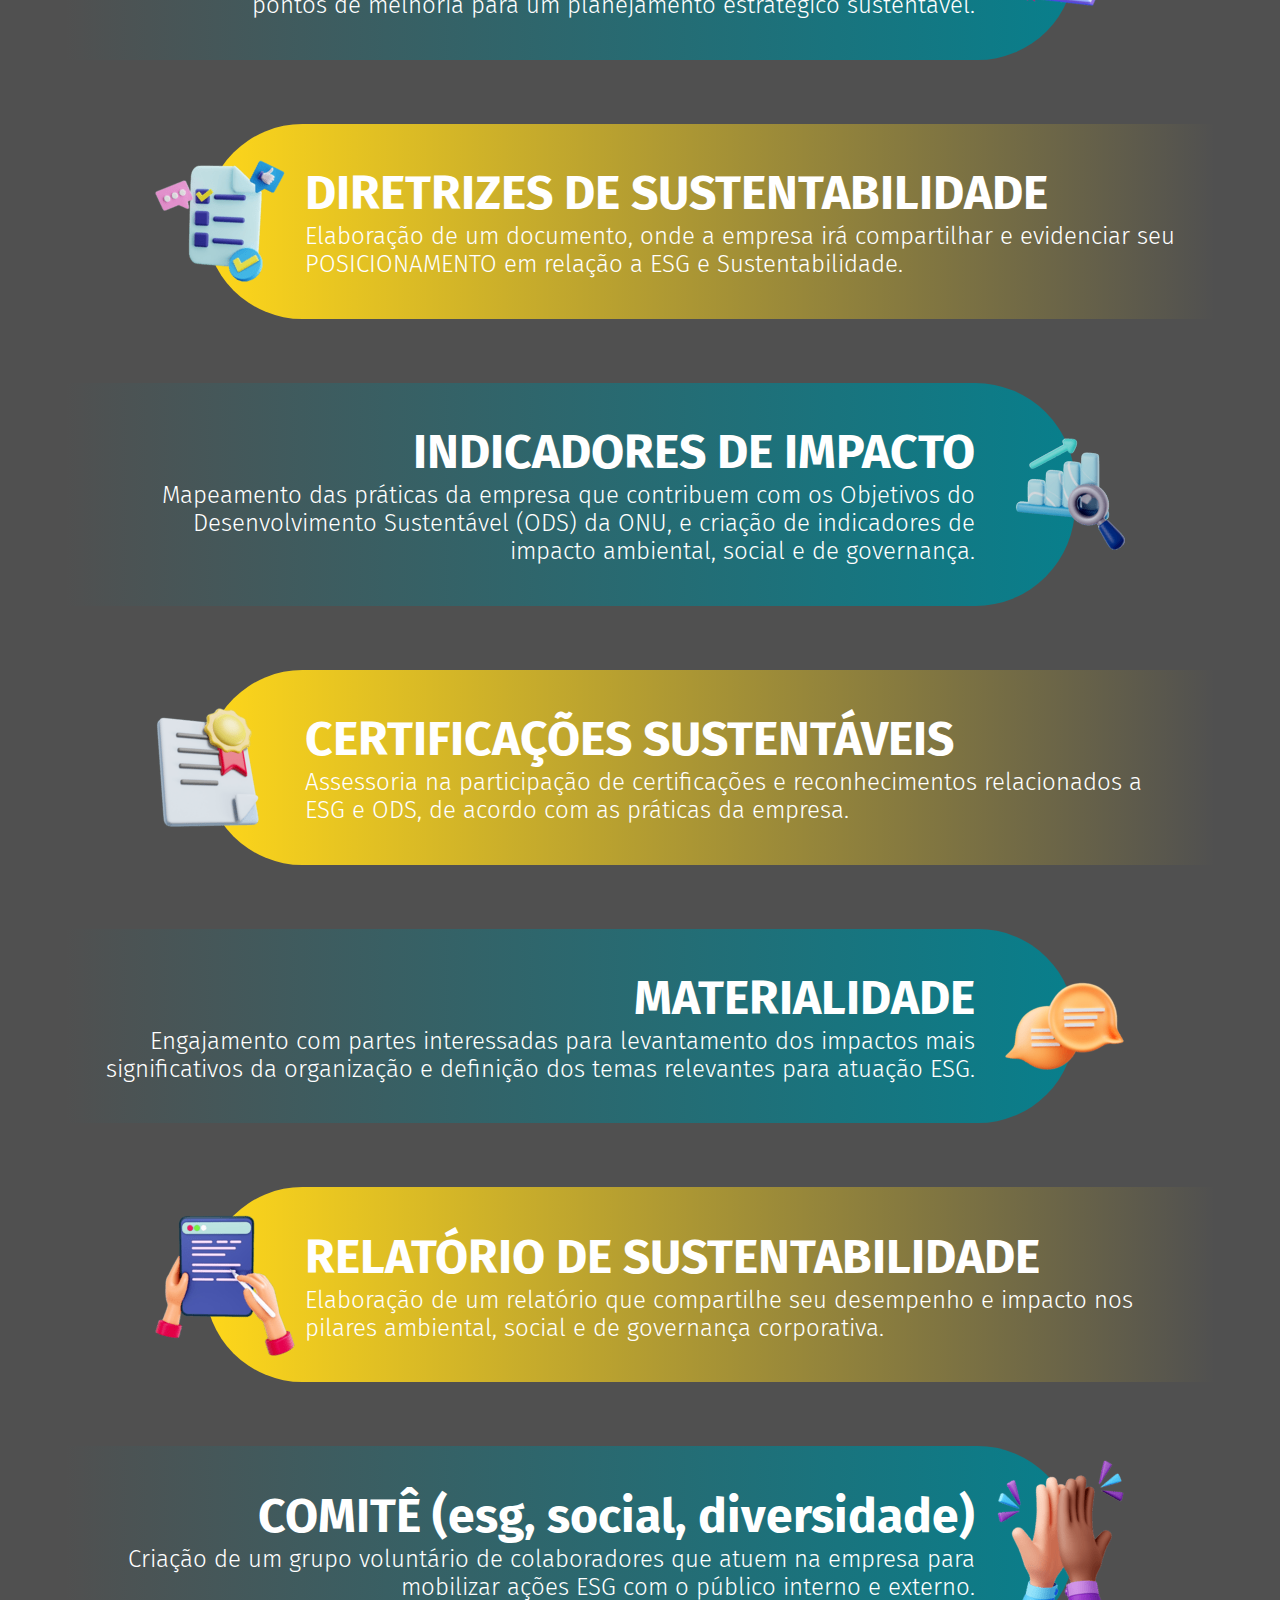
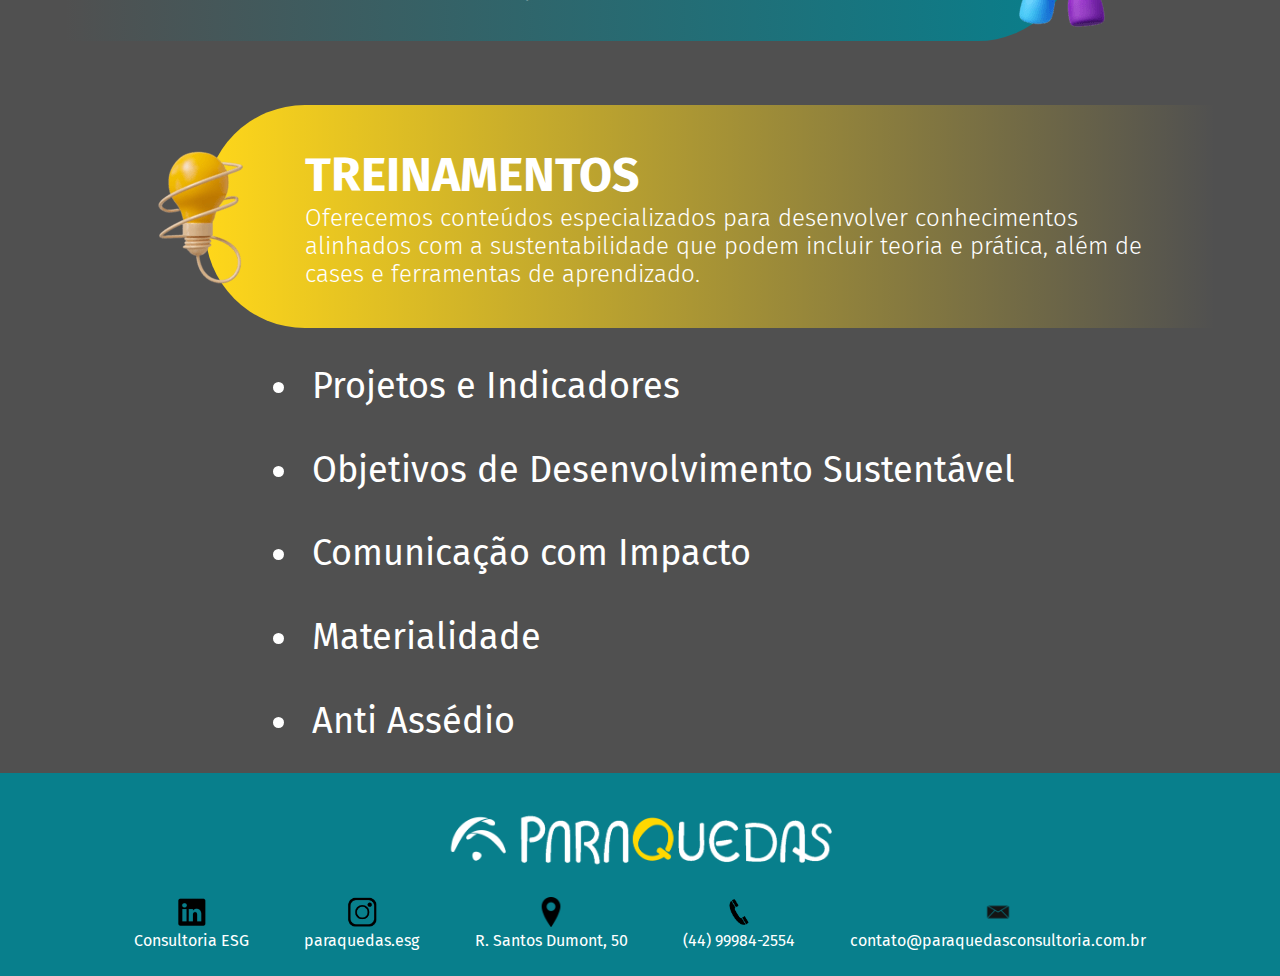
<file: VoeComAParaquedas.html>
<!DOCTYPE html>
<html lang="en">
  <head>
    <meta charset="UTF-8" />
    <meta name="viewport" content="width=device-width, initial-scale=1.0" />
    <title>Voe com a Paraquedas</title>
    <link
      rel="icon"
      type="image/x-icon"
      href="img/teste-removebg-preview.png"
    />
    <link rel="stylesheet" type="text/css" href="css/style.css" />
    <link
      href="https://fonts.googleapis.com/css?family=Fira+Sans"
      rel="stylesheet"
    />
  </head>

  <body>
    <header id="header">
      <nav>
        <img src="img/prqds.png" />
        <a href="https://paraquedasesg.github.io/websiteParaquedas/">Pagina Inicial</a>
        |
        <a href="https://paraquedasesg.github.io/websiteParaquedas/VoeComAParaquedas.html">Voe com a Paraquedas</a>
        |
        <a href="https://paraquedasesg.github.io/websiteParaquedas/ParaquedasESG.html">Paraquedas ESG</a>
        |
        <a href="https://paraquedasesg.github.io/websiteParaquedas/BalaoSocial.html">Balão Social</a>
        |
        <a
          href="https://sites.google.com/view/ouvidoriaparaquedasesg/in%C3%ADcio"
          target="_blank"
          rel="noopener noreferrer"
          >Ouvidoria</a
        >
      </nav>
    </header>

    <div class="imgKellenODS">
      <img src="img/kellenVoeParaq.png" />
    </div>

    <p class="servicos">Serviços</p>

    <div class="retaVerde">
      <div class="imgRetaVerde">
        <img src="img/imgDiagnostico.png" />
      </div>
      <div class="textosServicosVerde">
        <p class="fonteTopicoTipoServico">
          <b>DIAGNÓSTICO DE MATURIDADE ESG</b>
        </p>
        <p class="descricaoTipoServico">
          Avaliação para identificar a maturidade ESG da empresa, permitindo
          traçar pontos de melhoria para um planejamento estratégico
          sustentável.
        </p>
      </div>
    </div>

    <div class="retaAmarela">
      <div class="imgRetaAmarela">
        <img src="img/imgPilares.png" />
      </div>
      <div class="textosServicosAmarela">
        <p class="fonteTopicoTipoServico">
          <b>PILARES CULTURAIS</b>
        </p>
        <p class="descricaoTipoServico">
          É um documento que irá compartilhar e nortear as ações dos
          colaboradores e stakeholders em relação a sua postura e atitudes de
          acordo com os valores da empresa - Canal de Ouvidoria.
        </p>
      </div>
    </div>

    <div class="retaVerde">
      <div class="imgRetaVerde">
        <img src="img/imgCodigo.png" />
      </div>
      <div class="textosServicosVerde">
        <p class="fonteTopicoTipoServico">
          <b>CÓDIGO DE ÉTICA</b>
        </p>
        <p class="descricaoTipoServico">
          Avaliação para identificar a maturidade ESG da empresa, permitindo
          traçar pontos de melhoria para um planejamento estratégico
          sustentável.
        </p>
      </div>
    </div>

    <div class="retaAmarela">
      <div class="imgRetaAmarela">
        <img src="img/imgDiretrizes.png" />
      </div>
      <div class="textosServicosAmarela">
        <p class="fonteTopicoTipoServico">
          <b>DIRETRIZES DE SUSTENTABILIDADE</b>
        </p>
        <p class="descricaoTipoServico">
          Elaboração de um documento, onde a empresa irá compartilhar e
          evidenciar seu POSICIONAMENTO em relação a ESG e Sustentabilidade.
        </p>
      </div>
    </div>

    <div class="retaVerde">
      <div class="imgRetaVerde">
        <img src="img/imgIndicadores.png" />
      </div>
      <div class="imgRetaVerde">
        <img src="img/imgIndicadores.png" />
      </div>
      <div class="textosServicosVerde">
        <p class="fonteTopicoTipoServico">
          <b>INDICADORES DE IMPACTO</b>
        </p>
        <p class="descricaoTipoServico">
          Mapeamento das práticas da empresa que contribuem com os Objetivos do
          Desenvolvimento Sustentável (ODS) da ONU, e criação de indicadores de
          impacto ambiental, social e de governança.
        </p>
      </div>
    </div>

    <div class="retaAmarela">
      <div class="imgRetaAmarela">
        <img src="img/imgCertificacao.png" />
      </div>
      <div class="textosServicosAmarela">
        <p class="fonteTopicoTipoServico">
          <b>CERTIFICAÇÕES SUSTENTÁVEIS</b>
        </p>
        <p class="descricaoTipoServico">
          Assessoria na participação de certificações e reconhecimentos
          relacionados a ESG e ODS, de acordo com as práticas da empresa.
        </p>
      </div>
    </div>

    <div class="retaVerde">
      <div class="imgRetaVerde">
        <img src="img/imgMaterialidade.png" />
      </div>
      <div class="textosServicosVerde">
        <p class="fonteTopicoTipoServico">
          <b>MATERIALIDADE</b>
        </p>
        <p class="descricaoTipoServico">
          Engajamento com partes interessadas para levantamento dos impactos
          mais significativos da organização e definição dos temas relevantes
          para atuação ESG.
        </p>
      </div>
    </div>

    <div class="retaAmarela">
      <div class="imgRetaAmarela">
        <img src="img/imgRelatorio.png" />
      </div>
      <div class="textosServicosAmarela">
        <p class="fonteTopicoTipoServico">
          <b>RELATÓRIO DE SUSTENTABILIDADE</b>
        </p>
        <p class="descricaoTipoServico">
          Elaboração de um relatório que compartilhe seu desempenho e impacto
          nos pilares ambiental, social e de governança corporativa.
        </p>
      </div>
    </div>

    <div class="retaVerde">
      <div class="imgRetaVerde">
        <img src="img/imgComite.png" />
      </div>
      <div class="textosServicosVerde">
        <p class="fonteTopicoTipoServico">
          <b>COMITÊ (esg, social, diversidade)</b>
        </p>
        <p class="descricaoTipoServico">
          Criação de um grupo voluntário de colaboradores que atuem na empresa
          para mobilizar ações ESG com o público interno e externo.
        </p>
      </div>
    </div>

    <div class="retaAmarela">
      <div class="imgRetaAmarela">
        <img src="img/imgTreinamento.png" />
      </div>
      <div class="textosServicosAmarela">
        <p class="fonteTopicoTipoServico">
          <b>TREINAMENTOS </b>
        </p>
        <p class="descricaoTipoServico">
          Oferecemos conteúdos especializados para desenvolver conhecimentos
          alinhados com a sustentabilidade que podem incluir teoria e prática,
          além de cases e ferramentas de aprendizado.
        </p>
      </div>
    </div>

    <div class="topicosTreinameno">
      <tr>
        <li>Projetos e Indicadores</li>
        <li>Objetivos de Desenvolvimento Sustentável</li>
        <li>Comunicação com Impacto</li>
        <li>Materialidade</li>
        <li>Anti Assédio</li>
      </tr>
    </div>

    <footer>
      <img class="imgParaquedas" src="img/prqds.png" />
      <div>
        <div class="imgNavFooter">
          <img src="img/linkedlinLogo.png" alt="" />
          <p>
            <a
              href="https://br.linkedin.com/company/paraquedas-consultoria-esg"
              target="_blank"
              >Consultoria ESG</a
            >
          </p>
        </div>

        <div class="imgNavFooter">
          <img src="img/insta logo.png" />
          <p>
            <a href="https://www.instagram.com/paraquedas.esg/" target="_blank"
              >paraquedas.esg</a
            >
          </p>
        </div>

        <div class="imgNavFooter">
          <img src="img/pin.png" alt="" />
          <p>
            <a
              href="https://www.google.com/maps/place/Paraquedas+Consultoria+ESG/@-23.4269682,-51.9167619,17z/data=!3m1!4b1!4m6!3m5!1s0x94ecd1f101180ca1:0x60d6db1c7d8b6fd7!8m2!3d-23.4269682!4d-51.9141816!16s%2Fg%2F11t6zf7pcv?entry=ttu"
              target="_blank"
              >R. Santos Dumont, 50</a
            >
          </p>
        </div>

        <div class="imgNavFooter">
          <img src="img/phoneImg.png" alt="" />
          <p>
            <a href="tel:+5544999842554"> (44) 99984-2554</a>
          </p>
        </div>

        <div class="imgNavFooter">
          <img src="img/email.png" alt="" />
          <p>
            <a href="mailto:contato@paraquedasconsultoria.com.br"
              >contato@paraquedasconsultoria.com.br</a
            >
          </p>
        </div>
      </div>
    </footer>
  </body>
</html>
</file>
<file: css/style.css>
@import url("https://fonts.googleapis.com/css2?family=Fira+Sans:wght@300;400&display=swap");

* {
  margin: 0;
  padding: 0;
  font-family: Fira Sans;
  box-sizing: border-box;
}

html {
  background-color: #505050;
}

#header nav {
  color: #087f8c;
}

header {
  background-color: #505050;
  align-items: center;
  justify-content: space-between;
  padding: 0 20px;
}

header nav {
  flex-wrap: wrap;
  margin-right: 10%;
}

nav {
  display: flex;
  align-items: center;
  justify-content: flex-end;
}

nav a {
  padding: 2% 0.4%;
  margin: 1%;
  color: white;
  text-decoration: none;
  transition: color 0.1s ease;
}

nav img {
  height: 60px;
  width: auto;
  margin-right: 10%;
}

nav a:hover {
  color: #ffd71a;
}

/* ------------------>> STYLE index <<------------------*/

.imgParaq2 {
  width: 100%;
  overflow: hidden;
}

.imgParaq2 img {
  width: 100%;
  height: auto;
  display: block;
}

.oqSignificaEsg,
.oqEUmaConsuloriaESG,
.pqDevemNosContratar {
  display: flex;
  align-items: center;
}

.oqSignificaEsg img,
.pqDevemNosContratar img {
  margin-right: -10%;
}

.oqEUmaConsuloriaESG img {
  margin-left: -9%;
}

.topicoTextoAmarelo {
  text-align: center;
  color: #fff;
  font-size: 40px;
  margin-top: 4%;
  text-decoration: underline;
  text-decoration-color: #ffd71a;
}

.topicoTextoVerde {
  text-align: center;
  color: #fff;
  font-size: 40px;
  margin-top: 4%;
  text-decoration: underline;
  text-decoration-color: #087f8c;
}

.textoTopico {
  text-align: center;
  color: #fff;
  font-size: 36px;
  padding: 4% 10%;
}

hr {
  background: #1d1d1d;
  height: 4px;
  border-radius: 90px;
  margin-left: 10%;
  margin-right: 10%;
  border-style: none;
}

.impactos {
  background: #087f8c;
  justify-content: center;
  text-align: center;
  padding: 4%;
}

.numerosImpacos div {
  display: inline-block;
  margin: 0 20px;
}

.fundoTitulo {
  background: #ffd71a;
  border-radius: 20px;
  display: inline-block;
}

.fundoTitulo p {
  text-align: center;
  font-size: 40px;
  margin: 30px;
}

.impactos hr {
  background-color: #ffd71a;
  height: 10px;
  align-items: center;
  margin: 0 auto;
  width: auto;
}

.numImpacto {
  font-size: 96px;
  color: #ffffff;
}

.textoImpacto {
  font-size: 48px;
  color: #ffffff;
}

.descProjetos {
  font-size: 32px;
  color: #ffffff;
}

.avaliacoes {
  display: flex;
  flex-wrap: wrap;
  justify-content: space-around;
}

.avaliacoes img {
  max-width: 100%;
  height: auto;
  margin: 10px;
}

.nossosClientes {
  margin: 6% 2%;
  display: flex;
  justify-content: center;
  align-items: center;
  height: 90%;
}

.nossosClientes img {
  max-width: 100%;
  max-height: 100%;
}

/* ------------------>> STYLE VOE COM A PARAQUEDAS <<------------------*/

.imgKellenODS {
  width: 100%;
  overflow: hidden;
}

.imgKellenODS img {
  width: 100%;
  height: auto;
  display: block;
}

.servicos {
  font-size: 64px;
  color: #fff;
  text-align: center;
  margin: 30px;
}

.retaAmarela {
  position: relative;
  width: auto;
  height: 100%;
  background: linear-gradient(270deg, rgba(255, 215, 26, 0) 0%, #ffd71a 100%);
  margin: 5%;
  margin-left: 16%;
  border-radius: 100px 0px 0px 100px;
}

.imgRetaAmarela {
  position: absolute;
  left: -50px;
  height: 100%;
  align-items: center;
  display: flex;
}

.textosServicosAmarela p {
  max-width: 100%;
  word-wrap: break-word;
}

.textosServicosAmarela {
  text-align: left;
  margin-left: 60px;
  padding: 4%;
  box-sizing: border-box;
  max-width: 1094px;
}
.textosServicosVerde {
  text-align: right;
  margin-right: 60px;
  padding: 4%;
  box-sizing: border-box;
}

.fonteTopicoTipoServico {
  color: #fff;
  font-size: 48px;
}

.retaVerde {
  position: relative;
  width: auto;
  height: 100%;
  background: linear-gradient(270deg, #087f8c 0%, rgba(8, 127, 140, 0) 100%);
  margin: 5%;
  margin-right: 16%;
  border-radius: 0px 100px 100px 0px;
}

.descricaoTipoServico {
  color: #fff;
  font-size: 24px;
  font-weight: 300;
}

.topicosTreinameno {
  color: #fff;
  font-size: 36px;
  margin-top: -3%;
  margin-left: 22%;
}

.topicosTreinameno li {
  margin: 20px;
  padding: 1%;
}

.imgRetaVerde {
  position: absolute;
  right: -50px;
  height: 100%;
  align-items: center;
  display: flex;
}

/* ------------------>> STYLE PARAQUEDAS ESG <<------------------*/

.imgKellenParaquedasESG {
  width: 100%;
  overflow: hidden;
}

.imgKellenParaquedasESG img {
  width: 100%;
  height: auto;
  display: block;
}

.pqSomosDiferentes p {
  margin: 5%;
  font-size: 36px;
  color: white;
  text-align: center;
  text-decoration: underline;
  text-decoration-color: #087f8c;
}

.caixas {
  display: flex;
  flex-wrap: wrap;
}

.caixaAmarela1,
.caixaAmarela2 {
  display: flex;
  flex-wrap: wrap;
  align-items: center;
}

.caixaAmarela1 img {
  margin-left: 14%;
}

.caixaVerde {
  align-items: center;
  display: flex;
  flex-wrap: wrap;
  flex-direction: row-reverse;
}

.caixaVerde img {
  margin-right: 16%;
}

.retaAmarelo1 {
  width: 38%;
  height: auto;
  border-radius: 20px;
  border: 9px solid #ffd71a;
  background: #d9d9d9;
  padding: 2%;
  margin-left: 10%;
}

.retaVerde1 {
  width: 38%;
  height: auto;
  border-radius: 20px;
  border: 9px solid #087f8c;
  background: #d9d9d9;
  padding: 2%;
  position: relative;
  margin-right: 10%;
}

.retaAmarelo2 {
  width: 38%;
  height: auto;
  border-radius: 20px;
  border: 9px solid #ffd71a;
  background: #d9d9d9;
  padding: 2%;
  margin-left: 10%;
}

.textoRetaAmarelo1,
.textoRetaAmarelo2,
.textoRetaVerde1 {
  justify-content: flex-end;
  box-sizing: border-box;
  text-align: center;
  font-size: 36px;
}

.imgCaixaAmarela1 {
  display: flex;
}

.significadoFontes {
  width: auto;
  margin: 10%;
  color: #fff;
  text-align: center;
  font-size: 32px;
}

.fontesPalavras {
  margin: -3% 0 5% 0;
  display: flex;
  flex-wrap: wrap;
  justify-content: center;
}
.fontesPalavras img {
  max-width: 280px;
  height: auto;
  margin: 2%;
}

.qmSomosNos {
  justify-content: center;
  text-align: center;
  padding: 4% 4% 0 4%;
}

.fundoQmsomos {
  background: #087f8c;
  border-radius: 20px;
  display: inline-block;
}

.fundoQmsomos p {
  color: white;
  text-align: center;
  font-size: 40px;
  padding: 30px;
}

.setaQmSomos {
  display: flex;
  justify-content: center;
}

.setaQmSomos img {
  width: 10%;
  height: auto;
}

.txtQmSomos {
  padding: 20px;
  border-radius: 20px;
  border-bottom: 9px solid #ffd71a;
  border-left: 9px solid #ffd71a;
  background: #d9d9d9;
  margin: 0 20% 6% 20%;
}

.txtQmSomos p {
  text-align: center;
  font-size: 48px;
}

/* --------------------------------------------------------------- */

.conhecaNossaJornada {
  background: #087f8c;
  text-align: center;
}

.fundoConhecaNossaJornada {
  border-radius: 0px 0px 20px 20px;
  background: #ffd71a;
  display: inline-block;
}

.fundoConhecaNossaJornada p {
  text-align: center;
  font-size: 40px;
  margin: 30px;
}

.topicos {
  display: flex;
  flex-wrap: wrap;
}

.topico1,
.topico3,
.topico2 {
  position: relative;
  margin: 1px 6%;
  align-items: center;
  display: flex;
}

.topico1 img {
  width: 300px;
  height: 400px;
  border-radius: 20px;
}

.imgTopico2 {
  width: 300px;
  height: 400px;
  border-radius: 20px;
}

.txtJornadaEsq1 {
  margin-right: 1%;
  color: #fff;
  font-size: 40px;
  text-align: left;
}

.topico2 {
  display: flex;
  padding: 45px;
}

.txtJornadaDir {
  color: #fff;
  font-size: 40px;
  text-align: right;
}

.topico3 {
  display: flex;
  padding: 45px;
}

.txtJornadaEsq2 {
  color: #fff;
  font-size: 40px;
  text-align: left;
}

.topico3 img {
  height: 400px;
}

/* --------------------------------------------------------------- */

.tempoDeFirma {
  color: #fff;
  text-align: center;
  text-decoration: underline;
  text-decoration-color: #ffd71a;
  text-decoration-thickness: 6px;
  margin: 6%;
}

.tempo {
  font-size: 96px;
  font-style: normal;
  font-weight: 700;
}

.ANO {
  font-size: 40px;
  font-style: normal;
  font-weight: 400;
}

.DEPARAQUEDASESG {
  font-size: 64px;
  font-style: normal;
  font-weight: 400;
}

.imgTempo {
  height: 60px;
  width: auto;
}

/* ------------------>> STYLE BALÃO SOCIAL <<------------------*/

.topicoBalao {
  text-align: center;
  color: #ffd71a;
  font-weight: 700;
  font-size: 48px;
  text-decoration: underline;
  text-decoration-color: #087f8c;
  margin: 60px;
}

.textBalao1,
.textBalao2 {
  color: white;
  font-size: 48px;
  padding: 0 58px;
  text-align: center;
  overflow: hidden;
}

.textBalao2 p {
  margin: 6%;
  text-align: left;
}

.textBalao1 img {
  margin-left: -10%;
  float: left;
}

.textBalao2 img {
  margin-top: -14%;

  margin-right: -10%;
  float: right;
}

.textBalao2 ul {
  margin: -4% 10%;
  text-align: left;
}

.nuvens {
  height: 60%;
}

.nuvemEsq {
  margin-left: -4%;
}

.nuvemDir {
  float: right;
  margin-top: 10%;
}

.textNuvem {
  color: white;
  font-size: 48px;
  margin: -2% 10% 4% 10%;
}

/* ---------------------------------------------------------- */

.palestrasEoficinas {
  color: #fff;
  font-size: 48px;
  text-align: center;
  text-decoration: underline;
  text-decoration-color: #ffd71a;
}

.eventos {
  display: flex;
  flex-wrap: wrap;
  justify-content: center;
  gap: 2%;
}

.eventos div {
  margin: 28px;
  width: auto;
  border-radius: 30px;
  border-right: 6px solid #ffd71a;
  border-bottom: 6px solid #ffd71a;
  background: #d9d9d9;
}

.eventos img {
  margin: 10% auto;
  display: block;
}

.eventosPalestras {
  margin: 28px 8% 6% 8%;
}

.tipoPalestra {
  font-size: 34px;
  margin: 20px;
  display: block;
}

.oficinaProjetos,
.introducaoESG,
.oficinaODS {
  text-align: center;
  padding: 10px;
}

.localPalestra {
  font-size: 22px;
}

.imgGENH,
.imgSENAC,
.imgACIAP {
  width: 250px;
  height: 250px;
  border-radius: 50%;
  object-fit: cover;
}

/* ---------------------------------------------------------- */

.ponteAcademica {
  margin-top: 6%;
  background: #087f8c;
  justify-content: center;
  text-align: center;
}

.fundoTituloPonteAcad {
  border-radius: 20px;
  background: #ffd71a;
  display: inline-block;
  margin-top: -2%;
}

.fundoTituloPonteAcad p {
  text-align: center;
  font-size: 48px;
  margin: 30px;
}

.textoPonteAcad {
  text-align: center;
  color: #fff;
  font-size: 48px;
  padding: 6% 8%;
}

/* ---------------------------------------------------------- */

.containerBalao {
  display: flex;
  display: flex;
  flex-wrap: wrap;
  justify-content: space-around;
  padding: 20px;
}

.fonteMaior {
  font-size: 96px;
}

.fonteMenor {
  font-size: 36px;
}

.retaAmareloBalao1,
.retaAmareloBalao2,
.retaAmareloBalao3 {
  display: flex;
  flex-wrap: wrap;
  justify-content: center;
  background-color: #ffd71a;
  border: 6px solid #000000;
  border-radius: 20px;
  padding: 20px;
  width: 400px;
  text-align: center;
}

@media screen and (max-width: 768px) {
  .retaAmareloBalao1,
  .retaAmareloBalao2,
  .retaAmareloBalao3 {
    margin-bottom: 20px;
  }
}

/* ---------------------------------------------------------------- */

.qtdeProjetos {
  display: flex;
  flex-wrap: wrap;
  justify-content: space-around;
  margin-top: 4%;
}

.qtdeProjetos2020,
.qtdeProjetos2021,
.qtdeProjetos2022,
.qtdeProjetos2023 {
  color: #fff;
  font-size: 64px;
  display: flex;
  flex-direction: column;
  align-items: center;
}

.qtdeProjetos2021,
.qtdeProjetos2023 {
  color: #ffd71a;
}

.qtdeTempo {
  font-size: 40px;
}

/* -------------------------------------- */

.cadPonteAcad {
  color: #fff;
  text-align: center;
  font-size: 40px;
  margin: 6% 11% -3% 11%;
}

.linkForms {
  padding: 4%;
}

.linkForms a {
  color: white;
  font-size: 40px;
}

/* ------------------>> STYLE FOOTER <<------------------*/

footer {
  text-align: center;
  background-color: #087f8c;
  width: 100%;
  height: auto;
}

.imgParaquedas {
  width: 30%;
  height: auto;
  margin: 2%;
  margin-bottom: -1%;
}

.imgNavFooter {
  display: inline-block;
  margin: 2%;
}

.imgNavFooter img {
  display: inline-block;
  height: 30px;
}

.imgNavFooter p a {
  color: #ffffff;
  text-decoration: none;
}
</file>
